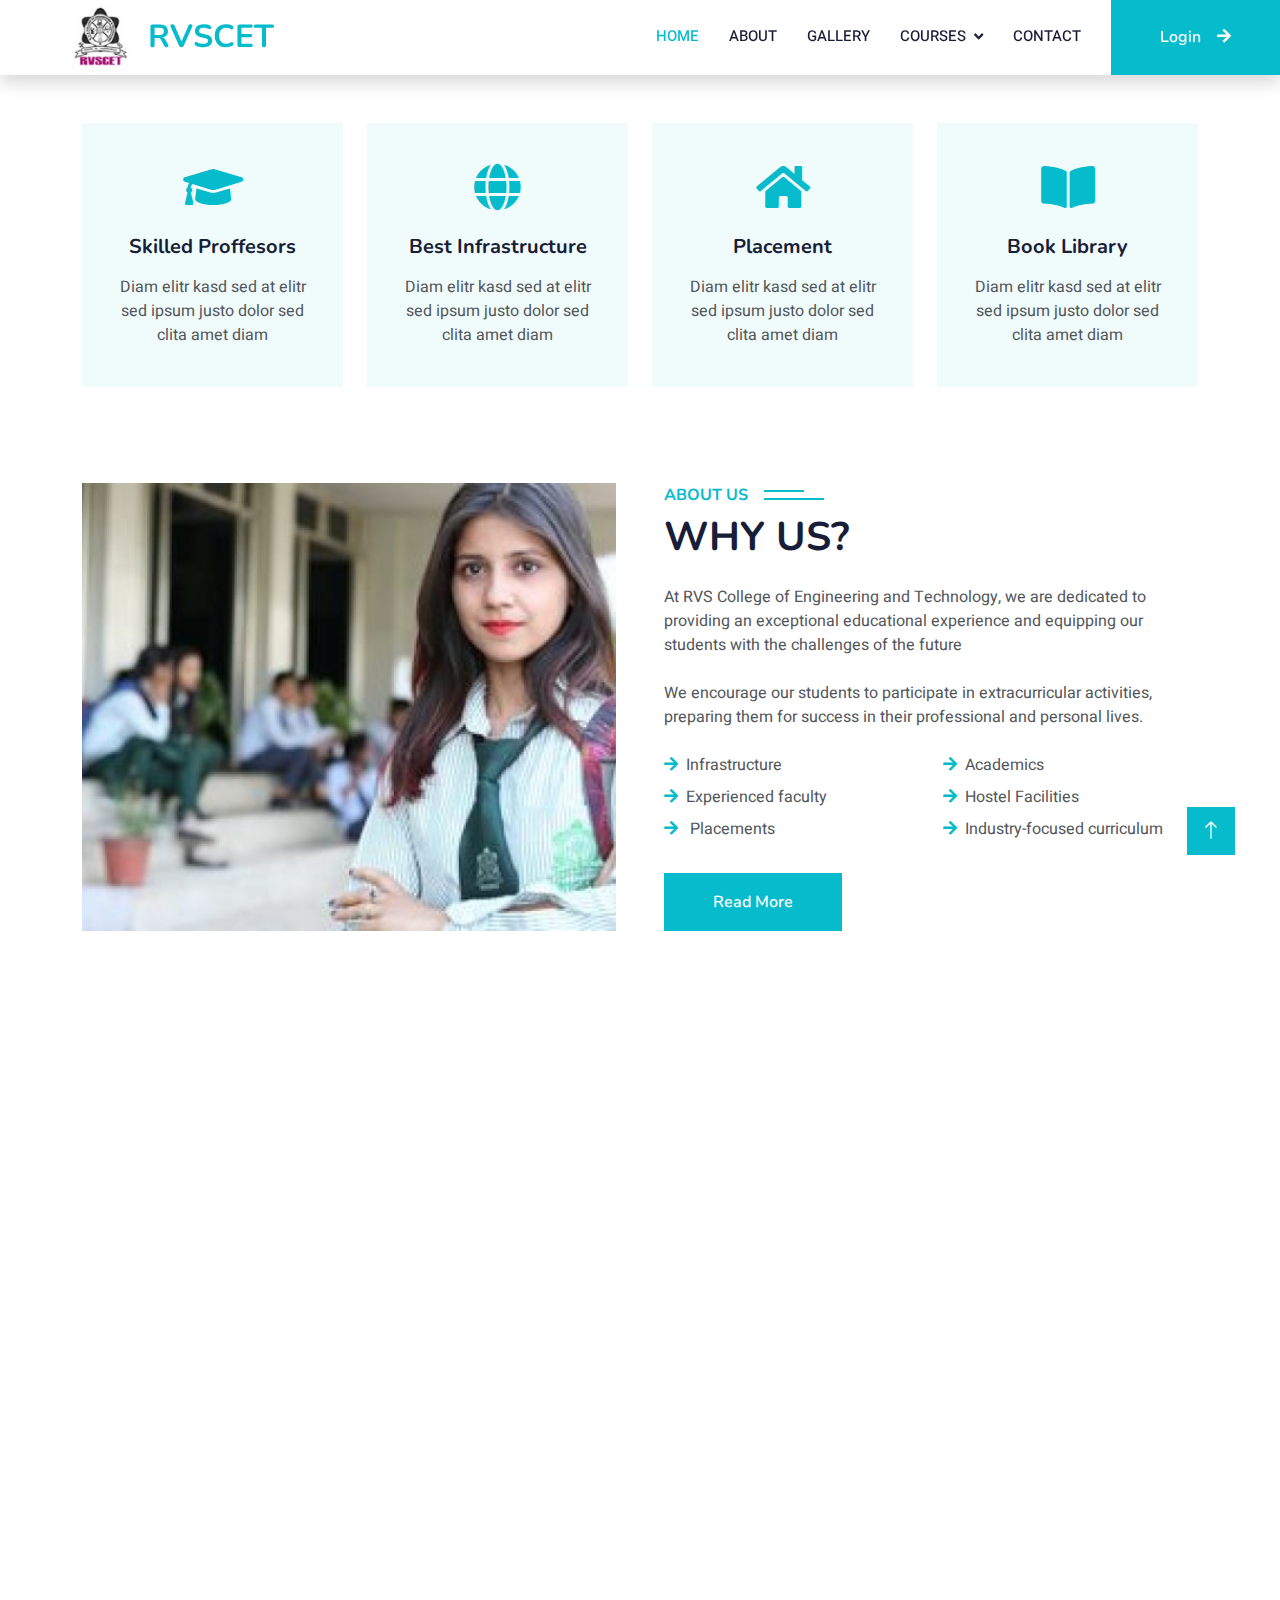
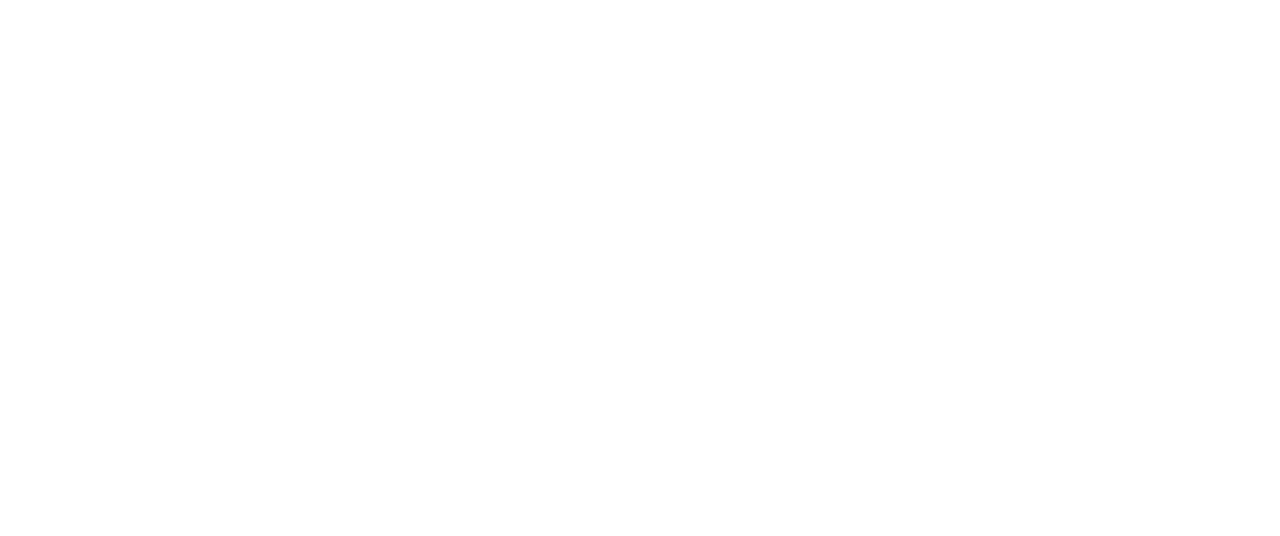
<file: rvs/about.html>
<!DOCTYPE html>
<html lang="en">

<head>
    <meta charset="utf-8">
    <title>About US</title>
    <meta content="width=device-width, initial-scale=1.0" name="viewport">
    <meta content="" name="keywords">
    <meta content="" name="description">

    <!-- Favicon -->
    <link href="img/favicon.ico" rel="icon">

    <!-- Google Web Fonts -->
    <link rel="preconnect" href="https://fonts.googleapis.com">
    <link rel="preconnect" href="https://fonts.gstatic.com" crossorigin>
    <link href="https://fonts.googleapis.com/css2?family=Heebo:wght@400;500;600&family=Nunito:wght@600;700;800&display=swap" rel="stylesheet">

    <!-- Icon Font Stylesheet -->
    <link href="https://cdnjs.cloudflare.com/ajax/libs/font-awesome/5.10.0/css/all.min.css" rel="stylesheet">
    <link href="https://cdn.jsdelivr.net/npm/bootstrap-icons@1.4.1/font/bootstrap-icons.css" rel="stylesheet">

    <!-- Libraries Stylesheet -->
    <link href="lib/animate/animate.min.css" rel="stylesheet">
    <link href="lib/owlcarousel/assets/owl.carousel.min.css" rel="stylesheet">

    <!-- Customized Bootstrap Stylesheet -->
    <link href="css/bootstrap.min.css" rel="stylesheet">

    <!-- Template Stylesheet -->
    <link href="css/style.css" rel="stylesheet">
</head>

<body>
    <!-- Spinner Start -->
    <div id="spinner" class="show bg-white position-fixed translate-middle w-100 vh-100 top-50 start-50 d-flex align-items-center justify-content-center">
        <div class="spinner-border text-primary" style="width: 3rem; height: 3rem;" role="status">
            <span class="sr-only">Loading...</span>
        </div>
    </div>
    <!-- Spinner End -->


    <!-- Navbar Start -->
    <nav class="navbar navbar-expand-lg bg-black navbar-light shadow sticky-top p-0">
        <a href="index.html" class="navbar-brand d-flex align-items-center px-4 px-lg-5">
            <img class="img-fluid" src="img/logo_rvs.jpg" alt="logo" width="100px" height="100px">
            <h2 class="m-0 text-primary">RVSCET</h2>
        
        <button type="button" class="navbar-toggler me-4" data-bs-toggle="collapse" data-bs-target="#navbarCollapse">
            <span class="navbar-toggler-icon"></span>
        </button>
        <div class="collapse navbar-collapse" id="navbarCollapse">
            <div class="navbar-nav ms-auto p-4 p-lg-0">
                <a href="index.html" class="nav-item nav-link active">Home</a>
                <a href="about.html" class="nav-item nav-link">About</a>
                <a href="gallery.html" class="nav-item nav-link">Gallery</a>
                <div class="nav-item dropdown">
                    <a href="#" class="nav-link dropdown-toggle" data-bs-toggle="dropdown">Courses</a>
                    <div class="dropdown-menu fade-down m-0">
                        <a href="team.html" class="dropdown-item">Computer Science & Technology</a>
                        <a href="team.html" class="dropdown-item">Civil Engineering</a>
                        <a href="team.html" class="dropdown-item">Electronics & Communication Engineering</a>
                        <a href="team.html" class="dropdown-item">Electrical & Electronics Engineering</a>
                        <a href="team.html" class="dropdown-item">Bachelors in Computer Application</a>
                        <a href="team.html" class="dropdown-item">Bachelor of Business Administration </a>
                        <a href="team.html" class="dropdown-item">Master of Computer Application </a>
                        <a href="team.html" class="dropdown-item">Department of Science & Humanities</a>
                        
                        
                    </div>
                </div>
                <a href="contact.html" class="nav-item nav-link">Contact</a>
            </div>
            <a href="" class="btn btn-primary py-4 px-lg-5 d-none d-lg-block">Login<i class="fa fa-arrow-right ms-3"></i></a>
        </div>
    </nav>
    <!-- Navbar End -->




    <!-- Service Start -->
    <div class="container-xxl py-5">
        <div class="container">
            <div class="row g-4">
                <div class="col-lg-3 col-sm-6 wow fadeInUp" data-wow-delay="0.1s">
                    <div class="service-item text-center pt-3">
                        <div class="p-4">
                            <i class="fa fa-3x fa-graduation-cap text-primary mb-4"></i>
                            <h5 class="mb-3">Skilled Proffesors</h5>
                            <p>Diam elitr kasd sed at elitr sed ipsum justo dolor sed clita amet diam</p>
                        </div>
                    </div>
                </div>
                <div class="col-lg-3 col-sm-6 wow fadeInUp" data-wow-delay="0.3s">
                    <div class="service-item text-center pt-3">
                        <div class="p-4">
                            <i class="fa fa-3x fa-globe text-primary mb-4"></i>
                            <h5 class="mb-3">Best Infrastructure</h5>
                            <p>Diam elitr kasd sed at elitr sed ipsum justo dolor sed clita amet diam</p>
                        </div>
                    </div>
                </div>
                <div class="col-lg-3 col-sm-6 wow fadeInUp" data-wow-delay="0.5s">
                    <div class="service-item text-center pt-3">
                        <div class="p-4">
                            <i class="fa fa-3x fa-home text-primary mb-4"></i>
                            <h5 class="mb-3">Placement</h5>
                            <p>Diam elitr kasd sed at elitr sed ipsum justo dolor sed clita amet diam</p>
                        </div>
                    </div>
                </div>
                <div class="col-lg-3 col-sm-6 wow fadeInUp" data-wow-delay="0.7s">
                    <div class="service-item text-center pt-3">
                        <div class="p-4">
                            <i class="fa fa-3x fa-book-open text-primary mb-4"></i>
                            <h5 class="mb-3">Book Library</h5>
                            <p>Diam elitr kasd sed at elitr sed ipsum justo dolor sed clita amet diam</p>
                        </div>
                    </div>
                </div>
            </div>
        </div>
    </div>
    <!-- Service End -->


    <!-- About Start -->
    <div class="container-xxl py-5">
        <div class="container">
            <div class="row g-5">
                <div class="col-lg-6 wow fadeInUp" data-wow-delay="0.1s" style="min-height: 400px;">
                    <div class="position-relative h-100">
                        <img class="img-fluid position-absolute w-100 h-100" src="img/rvs8.jpg" alt="" style="object-fit: cover;">
                    </div>
                </div>
                <div class="col-lg-6 wow fadeInUp" data-wow-delay="0.3s">
                    <h6 class="section-title bg-white text-start text-primary pe-3">About Us</h6>
                    <h1 class="mb-4">WHY US?</h1>
                    <p class="mb-4">At RVS College of Engineering and Technology, we are dedicated to providing an exceptional educational experience and equipping our students with the challenges of the future</p>
                    <p class="mb-4">We encourage our students to participate in extracurricular activities, preparing them for success in their professional and personal lives.</p>
                    <div class="row gy-2 gx-4 mb-4">
                        <div class="col-sm-6">
                            <p class="mb-0"><i class="fa fa-arrow-right text-primary me-2"></i>Infrastructure</p>
                        </div>
                        <div class="col-sm-6">
                            <p class="mb-0"><i class="fa fa-arrow-right text-primary me-2"></i>Academics</p>
                        </div>
                        <div class="col-sm-6">
                            <p class="mb-0"><i class="fa fa-arrow-right text-primary me-2"></i>Experienced faculty</p>
                        </div>
                        <div class="col-sm-6">
                            <p class="mb-0"><i class="fa fa-arrow-right text-primary me-2"></i>Hostel Facilities</p>
                        </div>
                        <div class="col-sm-6">
                            <p class="mb-0"><i class="fa fa-arrow-right text-primary me-2"></i> Placements</p>
                        </div>
                        <div class="col-sm-6">
                            <p class="mb-0"><i class="fa fa-arrow-right text-primary me-2"></i>Industry-focused curriculum</p>
                        </div>
                    </div>
                    <a class="btn btn-primary py-3 px-5 mt-2" href="">Read More</a>
                </div>
            </div>
        </div>
    </div>
    <!-- About End -->


    <!-- Team Start -->
    <div class="container-xxl py-5">
        <div class="container">
            <div class="text-center wow fadeInUp" data-wow-delay="0.1s">
                <h6 class="section-title bg-white text-center text-primary px-3">Instructors</h6>
                <h1 class="mb-5">Expert Instructors</h1>
            </div>
            <div class="row g-4">
                <div class="col-lg-3 col-md-6 wow fadeInUp" data-wow-delay="0.1s">
                    <div class="team-item bg-light">
                        <div class="overflow-hidden">
                            <img class="img-fluid" src="img/team-1.jpg" alt="">
                        </div>
                        <div class="position-relative d-flex justify-content-center" style="margin-top: -23px;">
                            <div class="bg-light d-flex justify-content-center pt-2 px-1">
                                <a class="btn btn-sm-square btn-primary mx-1" href=""><i class="fab fa-facebook-f"></i></a>
                                <a class="btn btn-sm-square btn-primary mx-1" href=""><i class="fab fa-twitter"></i></a>
                                <a class="btn btn-sm-square btn-primary mx-1" href=""><i class="fab fa-instagram"></i></a>
                            </div>
                        </div>
                        <div class="text-center p-4">
                            <h5 class="mb-0">Instructor Name</h5>
                            <small>Designation</small>
                        </div>
                    </div>
                </div>
                <div class="col-lg-3 col-md-6 wow fadeInUp" data-wow-delay="0.3s">
                    <div class="team-item bg-light">
                        <div class="overflow-hidden">
                            <img class="img-fluid" src="img/team-2.jpg" alt="">
                        </div>
                        <div class="position-relative d-flex justify-content-center" style="margin-top: -23px;">
                            <div class="bg-light d-flex justify-content-center pt-2 px-1">
                                <a class="btn btn-sm-square btn-primary mx-1" href=""><i class="fab fa-facebook-f"></i></a>
                                <a class="btn btn-sm-square btn-primary mx-1" href=""><i class="fab fa-twitter"></i></a>
                                <a class="btn btn-sm-square btn-primary mx-1" href=""><i class="fab fa-instagram"></i></a>
                            </div>
                        </div>
                        <div class="text-center p-4">
                            <h5 class="mb-0">Instructor Name</h5>
                            <small>Designation</small>
                        </div>
                    </div>
                </div>
                <div class="col-lg-3 col-md-6 wow fadeInUp" data-wow-delay="0.5s">
                    <div class="team-item bg-light">
                        <div class="overflow-hidden">
                            <img class="img-fluid" src="img/team-3.jpg" alt="">
                        </div>
                        <div class="position-relative d-flex justify-content-center" style="margin-top: -23px;">
                            <div class="bg-light d-flex justify-content-center pt-2 px-1">
                                <a class="btn btn-sm-square btn-primary mx-1" href=""><i class="fab fa-facebook-f"></i></a>
                                <a class="btn btn-sm-square btn-primary mx-1" href=""><i class="fab fa-twitter"></i></a>
                                <a class="btn btn-sm-square btn-primary mx-1" href=""><i class="fab fa-instagram"></i></a>
                            </div>
                        </div>
                        <div class="text-center p-4">
                            <h5 class="mb-0">Instructor Name</h5>
                            <small>Designation</small>
                        </div>
                    </div>
                </div>
                <div class="col-lg-3 col-md-6 wow fadeInUp" data-wow-delay="0.7s">
                    <div class="team-item bg-light">
                        <div class="overflow-hidden">
                            <img class="img-fluid" src="img/team-4.jpg" alt="">
                        </div>
                        <div class="position-relative d-flex justify-content-center" style="margin-top: -23px;">
                            <div class="bg-light d-flex justify-content-center pt-2 px-1">
                                <a class="btn btn-sm-square btn-primary mx-1" href=""><i class="fab fa-facebook-f"></i></a>
                                <a class="btn btn-sm-square btn-primary mx-1" href=""><i class="fab fa-twitter"></i></a>
                                <a class="btn btn-sm-square btn-primary mx-1" href=""><i class="fab fa-instagram"></i></a>
                            </div>
                        </div>
                        <div class="text-center p-4">
                            <h5 class="mb-0">Instructor Name</h5>
                            <small>Designation</small>
                        </div>
                    </div>
                </div>
            </div>
        </div>
    </div>
    <!-- Team End -->
        

    <!-- Footer Start -->
    <div class="container-fluid bg-dark text-light footer pt-5 mt-5 wow fadeIn" data-wow-delay="0.1s">
        <div class="container py-5">
            <div class="row g-5">
                <div class="col-lg-3 col-md-6">
                    <h4 class="text-white mb-3">Quick Link</h4>
                    <a class="btn btn-link" href="about.html">About Us</a>
                    <a class="btn btn-link" href="contact.html">Contact Us</a>
                </div>
                <div class="col-lg-3 col-md-6">
                    <h4 class="text-white mb-3">Contact</h4>
                    <p class="mb-2"><i class="fa fa-map-marker-alt me-3"></i>Edalbera, P.O. :Bhilai Pahari, NH-33</p>
                    <p class="mb-2"><i class="fa fa-phone-alt me-3"></i>9334649779</p>
                    <p class="mb-2"><i class="fa fa-envelope me-3"></i>rvscet@gmail.com</p>
                    <div class="d-flex pt-2">
                        <a class="btn btn-outline-light btn-social" href="@xpectra.rvscet"><i
                                class="fab fa-instagram"></i></a>
                        <a class="btn btn-outline-light btn-social" href="https://twitter.com/rvsdigitalcet?lang=en"><i
                                class="fab fa-twitter"></i></a>
                        <a class="btn btn-outline-light btn-social"
                            href="https://www.facebook.com/rvscet.engineering/"><i class="fab fa-facebook-f"></i></a>
                        <a class="btn btn-outline-light btn-social" href="https://www.youtube.com/@rvscetjsr"><i
                                class="fab fa-youtube"></i></a>
                        <a class="btn btn-outline-light btn-social"
                            href="https://www.linkedin.com/school/rvscet/?originalSubdomain=in"><i
                                class="fab fa-linkedin-in"></i></a>
                    </div>
                </div>
                <div class="col-lg-3 col-md-6">
                    <h4 class="text-white mb-3">Gallery</h4>
                    <div class="row g-2 pt-2">
                        <div class="col-4">
                            <img class="img-fluid bg-light p-1" src="img/rvs2.png" alt="">
                        </div>
                        <div class="col-4">
                            <img class="img-fluid bg-light p-1" src="img/rvs3.webp" alt="">
                        </div>
                        <div class="col-4">
                            <img class="img-fluid bg-light p-1" src="img/rvs7.jpg" alt="">
                        </div>
                        <div class="col-4">
                            <img class="img-fluid bg-light p-1" src="img/rvs5.jpg" alt="">
                        </div>
                        <div class="col-4">
                            <img class="img-fluid bg-light p-1" src="img/rvs9.jpg" alt="">
                        </div>
                        <div class="col-4">
                            <img class="img-fluid bg-light p-1" src="img/rvs123.webp" alt="">
                        </div>
                    </div>
                </div>
                <div class="col-lg-3 col-md-6">
                    <h4 class="text-white mb-3">Location</h4>
                    <iframe
                        src="https://www.google.com/maps/embed?pb=!1m18!1m12!1m3!1d4102.184634979575!2d86.27123512506589!3d22.805210847570823!2m3!1f0!2f0!3f0!3m2!1i1024!2i768!4f13.1!3m3!1m2!1s0x39f5e30ff76d3319%3A0x4986ace5ea086802!2sRVS%20College%20Of%20Engineering%20And%20Technology%2C%20Jamshedpur!5e0!3m2!1sen!2sin!4v1685725289493!5m2!1sen!2sin"
                        style="display: block;width:100%;" height="250" style="border:0;" allowfullscreen=""
                        loading="lazy" referrerpolicy="no-referrer-when-downgrade"></iframe>
                </div>
            </div>
        </div>
        <div class="container">
            <div class="copyright">
                <div class="row">
                    <div class="col-md-6 text-center text-md-start mb-3 mb-md-0">
                        &copy; <a class="border-bottom" href="#">University_Site</a>, All Right Reserved.

                        <!--/*** This template is free as long as you keep the footer author’s credit link/attribution link/backlink. If you'd like to use the template without the footer author’s credit link/attribution link/backlink, you can purchase the Credit Removal License from "https://htmlcodex.com/credit-removal". Thank you for your support. ***/-->

                    </div>

                </div>
            </div>
        </div>
    </div>
    <!-- Footer End -->


    <!-- Back to Top -->
    <a href="#" class="btn btn-lg btn-primary btn-lg-square back-to-top"><i class="bi bi-arrow-up"></i></a>


    <!-- JavaScript Libraries -->
    <script src="https://code.jquery.com/jquery-3.4.1.min.js"></script>
    <script src="https://cdn.jsdelivr.net/npm/bootstrap@5.0.0/dist/js/bootstrap.bundle.min.js"></script>
    <script src="lib/wow/wow.min.js"></script>
    <script src="lib/easing/easing.min.js"></script>
    <script src="lib/waypoints/waypoints.min.js"></script>
    <script src="lib/owlcarousel/owl.carousel.min.js"></script>

    <!-- Template Javascript -->
    <script src="js/main.js"></script>
</body>

</html>
</file>
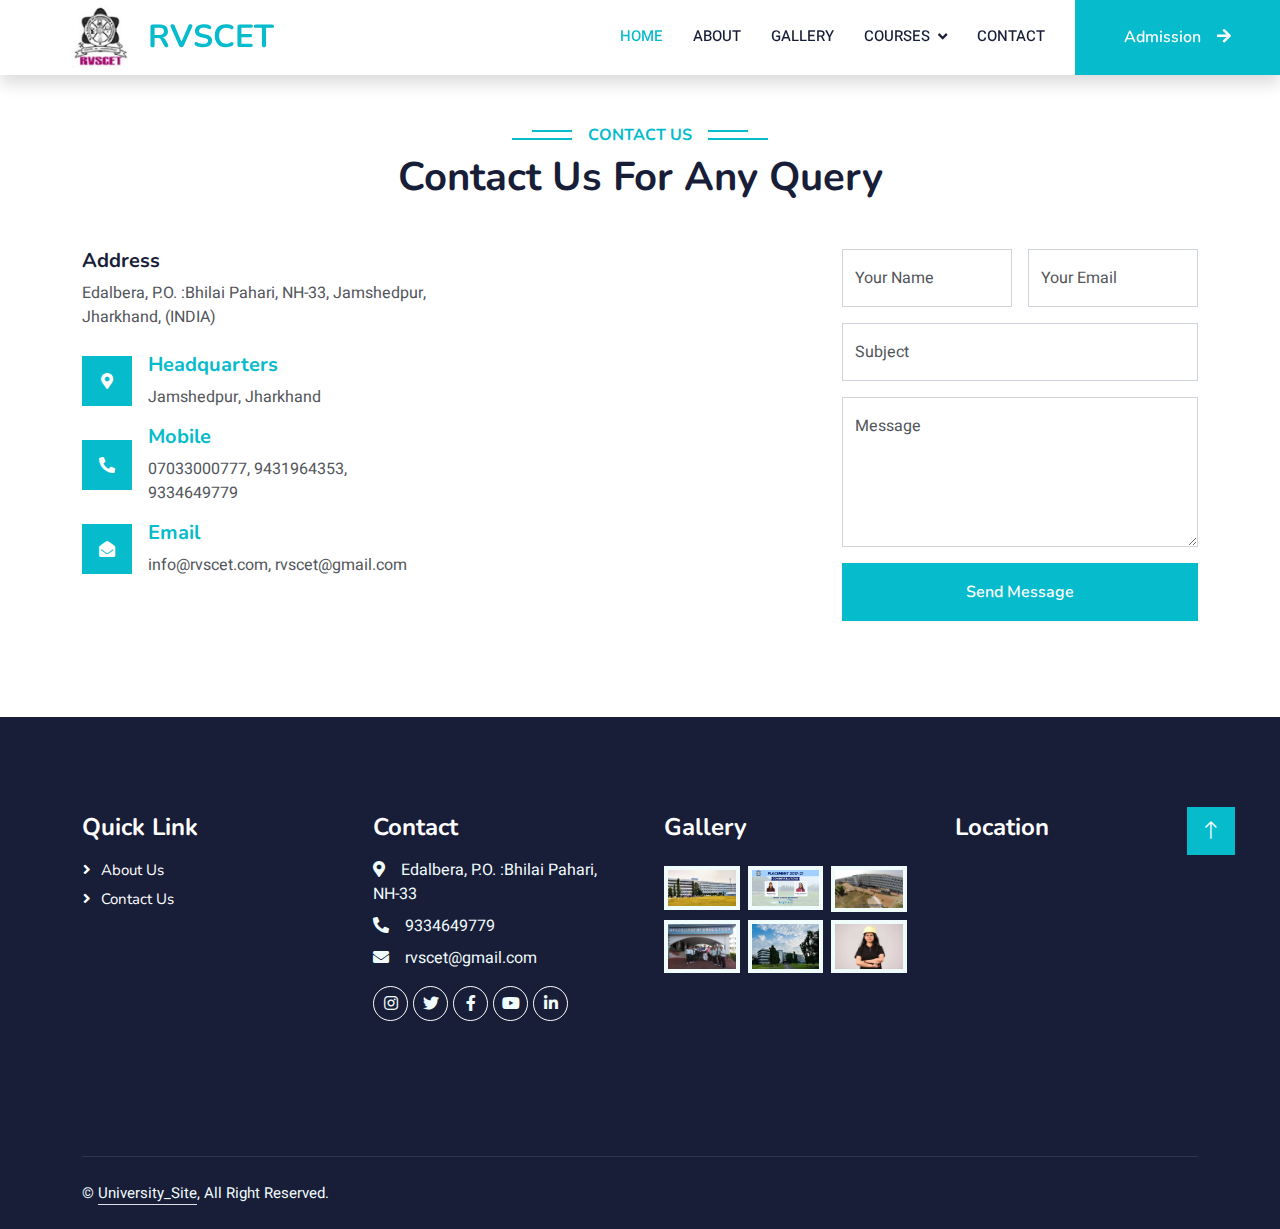
<file: rvs/contact.html>
<!DOCTYPE html>
<html lang="en">

<head>
    <meta charset="utf-8">
    <title>Contact Us</title>
    <meta content="width=device-width, initial-scale=1.0" name="viewport">
    <meta content="" name="keywords">
    <meta content="" name="description">

    <!-- Favicon -->
    <link href="img/favicon.ico" rel="icon">

    <!-- Google Web Fonts -->
    <link rel="preconnect" href="https://fonts.googleapis.com">
    <link rel="preconnect" href="https://fonts.gstatic.com" crossorigin>
    <link
        href="https://fonts.googleapis.com/css2?family=Heebo:wght@400;500;600&family=Nunito:wght@600;700;800&display=swap"
        rel="stylesheet">

    <!-- Icon Font Stylesheet -->
    <link href="https://cdnjs.cloudflare.com/ajax/libs/font-awesome/5.10.0/css/all.min.css" rel="stylesheet">
    <link href="https://cdn.jsdelivr.net/npm/bootstrap-icons@1.4.1/font/bootstrap-icons.css" rel="stylesheet">

    <!-- Libraries Stylesheet -->
    <link href="lib/animate/animate.min.css" rel="stylesheet">
    <link href="lib/owlcarousel/assets/owl.carousel.min.css" rel="stylesheet">

    <!-- Customized Bootstrap Stylesheet -->
    <link href="css/bootstrap.min.css" rel="stylesheet">

    <!-- Template Stylesheet -->
    <link href="css/style.css" rel="stylesheet">
</head>

<body>
    <!-- Spinner Start -->
    <div id="spinner"
        class="show bg-white position-fixed translate-middle w-100 vh-100 top-50 start-50 d-flex align-items-center justify-content-center">
        <div class="spinner-border text-primary" style="width: 3rem; height: 3rem;" role="status">
            <span class="sr-only">Loading...</span>
        </div>
    </div>
    <!-- Spinner End -->


    <!-- Navbar Start -->
    <nav class="navbar navbar-expand-lg bg-black navbar-light shadow sticky-top p-0">
        <a href="index.html" class="navbar-brand d-flex align-items-center px-4 px-lg-5">
            <img class="img-fluid" src="img/logo_rvs.jpg" alt="logo" width="100px" height="100px">
            <h2 class="m-0 text-primary">RVSCET</h2>

            <button type="button" class="navbar-toggler me-4" data-bs-toggle="collapse"
                data-bs-target="#navbarCollapse">
                <span class="navbar-toggler-icon"></span>
            </button>
            <div class="collapse navbar-collapse" id="navbarCollapse">
                <div class="navbar-nav ms-auto p-4 p-lg-0">
                    <a href="index.html" class="nav-item nav-link active">Home</a>
                    <a href="about.html" class="nav-item nav-link">About</a>
                    <a href="gallery.html" class="nav-item nav-link">Gallery</a>
                    <div class="nav-item dropdown">
                        <a href="#" class="nav-link dropdown-toggle" data-bs-toggle="dropdown">Courses</a>
                        <div class="dropdown-menu fade-down m-0">
                            <a href="team.html" class="dropdown-item">Computer Science & Technology</a>
                            <a href="team.html" class="dropdown-item">Civil Engineering</a>
                            <a href="team.html" class="dropdown-item">Electronics & Communication Engineering</a>
                            <a href="team.html" class="dropdown-item">Electrical & Electronics Engineering</a>
                            <a href="team.html" class="dropdown-item">Bachelors in Computer Application</a>
                            <a href="team.html" class="dropdown-item">Bachelor of Business Administration </a>
                            <a href="team.html" class="dropdown-item">Master of Computer Application </a>
                            <a href="team.html" class="dropdown-item">Department of Science & Humanities</a>


                        </div>
                    </div>
                    <a href="contact.html" class="nav-item nav-link">Contact</a>
                </div>
                <a href="" class="btn btn-primary py-4 px-lg-5 d-none d-lg-block">Admission<i
                        class="fa fa-arrow-right ms-3"></i></a>
            </div>
    </nav>
    <!-- Navbar End -->


    <!-- Contact Start -->
    <div class="container-xxl py-5">
        <div class="container">
            <div class="text-center wow fadeInUp" data-wow-delay="0.1s">
                <h6 class="section-title bg-white text-center text-primary px-3">Contact Us</h6>
                <h1 class="mb-5">Contact Us For Any Query</h1>
            </div>
            <div class="row g-4">
                <div class="col-lg-4 col-md-6 wow fadeInUp" data-wow-delay="0.1s">
                    <h5>Address</h5>
                    <p class="mb-4">Edalbera, P.O. :Bhilai Pahari, NH-33,
                        Jamshedpur, Jharkhand, (INDIA)</p>
                    <div class="d-flex align-items-center mb-3">
                        <div class="d-flex align-items-center justify-content-center flex-shrink-0 bg-primary"
                            style="width: 50px; height: 50px;">
                            <i class="fa fa-map-marker-alt text-white"></i>
                        </div>
                        <div class="ms-3">
                            <h5 class="text-primary">Headquarters</h5>
                            <p class="mb-0">Jamshedpur, Jharkhand</p>
                        </div>
                    </div>
                    <div class="d-flex align-items-center mb-3">
                        <div class="d-flex align-items-center justify-content-center flex-shrink-0 bg-primary"
                            style="width: 50px; height: 50px;">
                            <i class="fa fa-phone-alt text-white"></i>
                        </div>
                        <div class="ms-3">
                            <h5 class="text-primary">Mobile</h5>
                            <p class="mb-0">
                                07033000777, 9431964353,
                                9334649779</p>
                        </div>
                    </div>
                    <div class="d-flex align-items-center">
                        <div class="d-flex align-items-center justify-content-center flex-shrink-0 bg-primary"
                            style="width: 50px; height: 50px;">
                            <i class="fa fa-envelope-open text-white"></i>
                        </div>
                        <div class="ms-3">
                            <h5 class="text-primary">Email</h5>
                            <p class="mb-0">
                                info@rvscet.com, rvscet@gmail.com</p>
                        </div>
                    </div>
                </div>
                <div class="col-lg-4 col-md-6 wow fadeInUp" data-wow-delay="1.0s">
                    <iframe class="position-relative rounded w-100 h-100"
                        src="https://www.google.com/maps/embed?pb=!1m18!1m12!1m3!1d2461.452264080788!2d86.27187496543006!3d22.806824631208613!2m3!1f0!2f0!3f0!3m2!1i1024!2i768!4f13.1!3m3!1m2!1s0x39f5e30ff76d3319%3A0x4986ace5ea086802!2sRVS%20College%20Of%20Engineering%20And%20Technology%2C%20Jamshedpur!5e0!3m2!1sen!2sin!4v1685709876165!5m2!1sen!2sin"
                        style="display: block;width:100%;" height="250" style="border:0;" allowfullscreen=""
                        loading="lazy" referrerpolicy="no-referrer-when-downgrade""
                        frameborder=" 0" style="min-height: 300px; border:0;" allowfullscreen="" aria-hidden="false"
                        tabindex="0"></iframe>
                </div>
                <div class="col-lg-4 col-md-12 wow fadeInUp" data-wow-delay="0.5s">
                    <form>
                        <div class="row g-3">
                            <div class="col-md-6">
                                <div class="form-floating">
                                    <input type="text" class="form-control" id="name" placeholder="Your Name">
                                    <label for="name">Your Name</label>
                                </div>
                            </div>
                            <div class="col-md-6">
                                <div class="form-floating">
                                    <input type="email" class="form-control" id="email" placeholder="Your Email">
                                    <label for="email">Your Email</label>
                                </div>
                            </div>
                            <div class="col-12">
                                <div class="form-floating">
                                    <input type="text" class="form-control" id="subject" placeholder="Subject">
                                    <label for="subject">Subject</label>
                                </div>
                            </div>
                            <div class="col-12">
                                <div class="form-floating">
                                    <textarea class="form-control" placeholder="Leave a message here" id="message"
                                        style="height: 150px"></textarea>
                                    <label for="message">Message</label>
                                </div>
                            </div>
                            <div class="col-12">
                                <button class="btn btn-primary w-100 py-3" type="submit">Send Message</button>
                            </div>
                        </div>
                    </form>
                </div>
            </div>
        </div>
    </div>



    <!-- Contact End -->


    <!-- Footer Start -->
    <div class="container-fluid bg-dark text-light footer pt-5 mt-5 wow fadeIn" data-wow-delay="0.1s">
        <div class="container py-5">
            <div class="row g-5">
                <div class="col-lg-3 col-md-6">
                    <h4 class="text-white mb-3">Quick Link</h4>
                    <a class="btn btn-link" href="about.html">About Us</a>
                    <a class="btn btn-link" href="contact.html">Contact Us</a>
                </div>
                <div class="col-lg-3 col-md-6">
                    <h4 class="text-white mb-3">Contact</h4>
                    <p class="mb-2"><i class="fa fa-map-marker-alt me-3"></i>Edalbera, P.O. :Bhilai Pahari, NH-33</p>
                    <p class="mb-2"><i class="fa fa-phone-alt me-3"></i>9334649779</p>
                    <p class="mb-2"><i class="fa fa-envelope me-3"></i>rvscet@gmail.com</p>
                    <div class="d-flex pt-2">
                        <a class="btn btn-outline-light btn-social" href="@xpectra.rvscet"><i
                                class="fab fa-instagram"></i></a>
                        <a class="btn btn-outline-light btn-social" href="https://twitter.com/rvsdigitalcet?lang=en"><i
                                class="fab fa-twitter"></i></a>
                        <a class="btn btn-outline-light btn-social"
                            href="https://www.facebook.com/rvscet.engineering/"><i class="fab fa-facebook-f"></i></a>
                        <a class="btn btn-outline-light btn-social" href="https://www.youtube.com/@rvscetjsr"><i
                                class="fab fa-youtube"></i></a>
                        <a class="btn btn-outline-light btn-social"
                            href="https://www.linkedin.com/school/rvscet/?originalSubdomain=in"><i
                                class="fab fa-linkedin-in"></i></a>
                    </div>
                </div>
                <div class="col-lg-3 col-md-6">
                    <h4 class="text-white mb-3">Gallery</h4>
                    <div class="row g-2 pt-2">
                        <div class="col-4">
                            <img class="img-fluid bg-light p-1" src="img/rvs2.png" alt="">
                        </div>
                        <div class="col-4">
                            <img class="img-fluid bg-light p-1" src="img/rvs3.webp" alt="">
                        </div>
                        <div class="col-4">
                            <img class="img-fluid bg-light p-1" src="img/rvs7.jpg" alt="">
                        </div>
                        <div class="col-4">
                            <img class="img-fluid bg-light p-1" src="img/rvs5.jpg" alt="">
                        </div>
                        <div class="col-4">
                            <img class="img-fluid bg-light p-1" src="img/rvs9.jpg" alt="">
                        </div>
                        <div class="col-4">
                            <img class="img-fluid bg-light p-1" src="img/rvs123.webp" alt="">
                        </div>
                    </div>
                </div>
                <div class="col-lg-3 col-md-6">
                    <h4 class="text-white mb-3">Location</h4>
                    <iframe
                        src="https://www.google.com/maps/embed?pb=!1m18!1m12!1m3!1d4102.184634979575!2d86.27123512506589!3d22.805210847570823!2m3!1f0!2f0!3f0!3m2!1i1024!2i768!4f13.1!3m3!1m2!1s0x39f5e30ff76d3319%3A0x4986ace5ea086802!2sRVS%20College%20Of%20Engineering%20And%20Technology%2C%20Jamshedpur!5e0!3m2!1sen!2sin!4v1685725289493!5m2!1sen!2sin"
                        style="display: block;width:100%;" height="250" style="border:0;" allowfullscreen=""
                        loading="lazy" referrerpolicy="no-referrer-when-downgrade"></iframe>
                </div>
            </div>
        </div>
        <div class="container">
            <div class="copyright">
                <div class="row">
                    <div class="col-md-6 text-center text-md-start mb-3 mb-md-0">
                        &copy; <a class="border-bottom" href="#">University_Site</a>, All Right Reserved.

                        <!--/*** This template is free as long as you keep the footer author’s credit link/attribution link/backlink. If you'd like to use the template without the footer author’s credit link/attribution link/backlink, you can purchase the Credit Removal License from "https://htmlcodex.com/credit-removal". Thank you for your support. ***/-->

                    </div>

                </div>
            </div>
        </div>
    </div>
    <!-- Footer End -->


    <!-- Back to Top -->
    <a href="#" class="btn btn-lg btn-primary btn-lg-square back-to-top"><i class="bi bi-arrow-up"></i></a>


    <!-- JavaScript Libraries -->
    <script src="https://code.jquery.com/jquery-3.4.1.min.js"></script>
    <script src="https://cdn.jsdelivr.net/npm/bootstrap@5.0.0/dist/js/bootstrap.bundle.min.js"></script>
    <script src="lib/wow/wow.min.js"></script>
    <script src="lib/easing/easing.min.js"></script>
    <script src="lib/waypoints/waypoints.min.js"></script>
    <script src="lib/owlcarousel/owl.carousel.min.js"></script>

    <!-- Template Javascript -->
    <script src="js/main.js"></script>
</body>

</html>
</file>
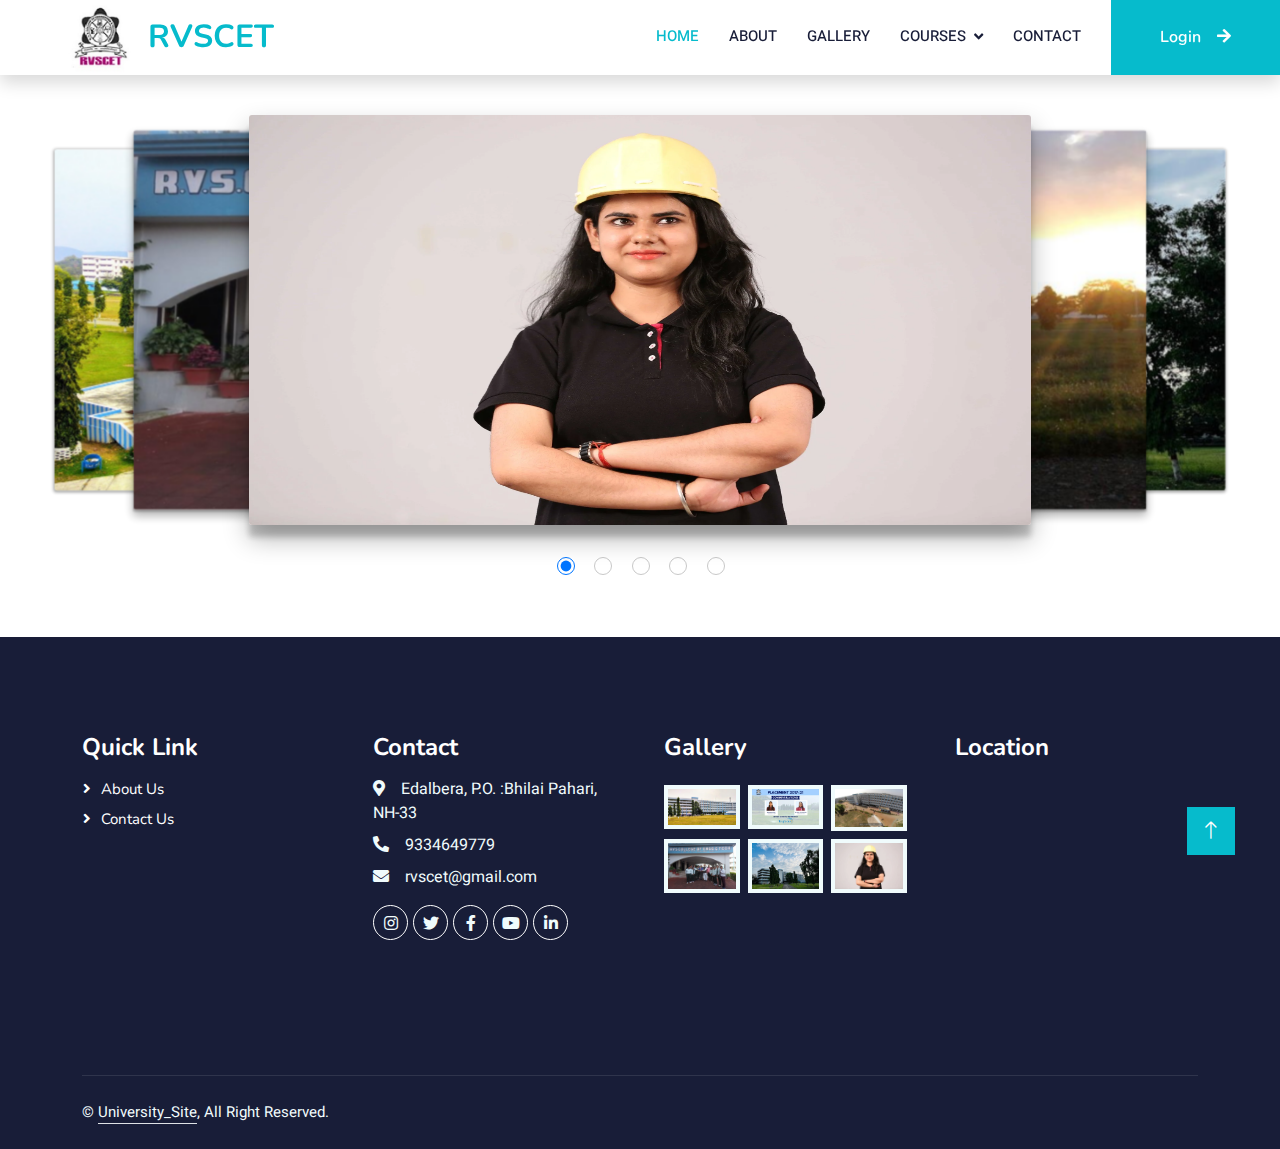
<file: rvs/gallery.html>
<!DOCTYPE html>
<html lang="en">

<head>
    <meta charset="utf-8">
    <title>University_Site</title>
    <meta content="width=device-width, initial-scale=1.0" name="viewport">
    <meta content="" name="keywords">
    <meta content="" name="description">
   

    <!-- Favicon -->
    <link href="img/favicon.ico" rel="icon">

    <!-- Google Web Fonts -->
    <link rel="preconnect" href="https://fonts.googleapis.com">
    <link rel="preconnect" href="https://fonts.gstatic.com" crossorigin>
    <link href="https://fonts.googleapis.com/css2?family=Heebo:wght@400;500;600&family=Nunito:wght@600;700;800&display=swap" rel="stylesheet">

    <!-- Icon Font Stylesheet -->
    <link href="https://cdnjs.cloudflare.com/ajax/libs/font-awesome/5.10.0/css/all.min.css" rel="stylesheet">
    <link href="https://cdn.jsdelivr.net/npm/bootstrap-icons@1.4.1/font/bootstrap-icons.css" rel="stylesheet">

    <!-- Libraries Stylesheet -->
    <link href="lib/animate/animate.min.css" rel="stylesheet">
    <link href="lib/owlcarousel/assets/owl.carousel.min.css" rel="stylesheet">

    <!-- Customized Bootstrap Stylesheet -->
    <link href="css/bootstrap.min.css" rel="stylesheet">

    <!-- Template Stylesheet -->
    <link href="css/style.css" rel="stylesheet">
</head>
<body>
    <!-- Spinner Start -->
    <div id="spinner" class="show bg-white position-fixed translate-middle w-100 vh-100 top-50 start-50 d-flex align-items-center justify-content-center">
        <div class="spinner-border text-primary" style="width: 3rem; height: 3rem;" role="status">
            <span class="sr-only">Loading...</span>
        </div>
    </div>
    <!-- Spinner End -->
 <!-- Navbar Start -->
    <nav class="navbar navbar-expand-lg bg-black navbar-light shadow sticky-top p-0">
    <a href="index.html" class="navbar-brand d-flex align-items-center px-4 px-lg-5">
        <img class="img-fluid" src="img/logo_rvs.jpg" alt="logo" width="100px" height="100px">
        <h2 class="m-0 text-primary">RVSCET</h2>
    
    <button type="button" class="navbar-toggler me-4" data-bs-toggle="collapse" data-bs-target="#navbarCollapse">
        <span class="navbar-toggler-icon"></span>
    </button>
    <div class="collapse navbar-collapse" id="navbarCollapse">
        <div class="navbar-nav ms-auto p-4 p-lg-0">
            <a href="index.html" class="nav-item nav-link active">Home</a>
            <a href="about.html" class="nav-item nav-link">About</a>
            <a href="gallery.html" class="nav-item nav-link">Gallery</a>
            <div class="nav-item dropdown">
                <a href="#" class="nav-link dropdown-toggle" data-bs-toggle="dropdown">Courses</a>
                <div class="dropdown-menu fade-down m-0">
                    <a href="team.html" class="dropdown-item">Computer Science & Technology</a>
                    <a href="team.html" class="dropdown-item">Civil Engineering</a>
                    <a href="team.html" class="dropdown-item">Electronics & Communication Engineering</a>
                    <a href="team.html" class="dropdown-item">Electrical & Electronics Engineering</a>
                    <a href="team.html" class="dropdown-item">Bachelors in Computer Application</a>
                    <a href="team.html" class="dropdown-item">Bachelor of Business Administration </a>
                    <a href="team.html" class="dropdown-item">Master of Computer Application </a>
                    <a href="team.html" class="dropdown-item">Department of Science & Humanities</a>
                    
                    
                </div>
            </div>
            <a href="contact.html" class="nav-item nav-link">Contact</a>
        </div>
        <a href="" class="btn btn-primary py-4 px-lg-5 d-none d-lg-block">Login<i class="fa fa-arrow-right ms-3"></i></a>
    </div>
    </nav>
<!-- Navbar End -->
    <section class= "slider_sec">

    <div class="container">
        <section id="slider">
            <input type="radio" name="slider" id="s1" checked>
            <input type="radio" name="slider" id="s2">
            <input type="radio" name="slider" id="s3">
            <input type="radio" name="slider" id="s4">
            <input type="radio" name="slider" id="s5">

            <label for="s1" id="slide1"><img src="img/rvs123.webp" alt=""></label>
            <label for="s2" id="slide2"><img src="img/rvscet.jpg" alt=""></label>
            <label for="s3" id="slide3"><img src="img/rvs9.jpg" alt=""></label>
            <label for="s4" id="slide4"><img src="img/rvscet1.jpg" alt=""></label>
            <label for="s5" id="slide5"><img src="img/rvs5.jpg" alt=""></label>
        </section>


    </div>
    </section>







    







<br>
 <!-- Footer Start -->
 <div class="container-fluid bg-dark text-light footer pt-5 mt-5 wow fadeIn" data-wow-delay="0.1s">
    <div class="container py-5">
        <div class="row g-5">
            <div class="col-lg-3 col-md-6">
                <h4 class="text-white mb-3">Quick Link</h4>
                <a class="btn btn-link" href="about.html">About Us</a>
                <a class="btn btn-link" href="contact.html">Contact Us</a>
            </div>
            <div class="col-lg-3 col-md-6">
                <h4 class="text-white mb-3">Contact</h4>
                <p class="mb-2"><i class="fa fa-map-marker-alt me-3"></i>Edalbera, P.O. :Bhilai Pahari, NH-33</p>
                <p class="mb-2"><i class="fa fa-phone-alt me-3"></i>9334649779</p>
                <p class="mb-2"><i class="fa fa-envelope me-3"></i>rvscet@gmail.com</p>
                <div class="d-flex pt-2">
                    <a class="btn btn-outline-light btn-social" href="@xpectra.rvscet"><i
                            class="fab fa-instagram"></i></a>
                    <a class="btn btn-outline-light btn-social" href="https://twitter.com/rvsdigitalcet?lang=en"><i
                            class="fab fa-twitter"></i></a>
                    <a class="btn btn-outline-light btn-social"
                        href="https://www.facebook.com/rvscet.engineering/"><i class="fab fa-facebook-f"></i></a>
                    <a class="btn btn-outline-light btn-social" href="https://www.youtube.com/@rvscetjsr"><i
                            class="fab fa-youtube"></i></a>
                    <a class="btn btn-outline-light btn-social"
                        href="https://www.linkedin.com/school/rvscet/?originalSubdomain=in"><i
                            class="fab fa-linkedin-in"></i></a>
                </div>
            </div>
            <div class="col-lg-3 col-md-6">
                <h4 class="text-white mb-3">Gallery</h4>
                <div class="row g-2 pt-2">
                    <div class="col-4">
                        <img class="img-fluid bg-light p-1" src="img/rvs2.png" alt="">
                    </div>
                    <div class="col-4">
                        <img class="img-fluid bg-light p-1" src="img/rvs3.webp" alt="">
                    </div>
                    <div class="col-4">
                        <img class="img-fluid bg-light p-1" src="img/rvs7.jpg" alt="">
                    </div>
                    <div class="col-4">
                        <img class="img-fluid bg-light p-1" src="img/rvs5.jpg" alt="">
                    </div>
                    <div class="col-4">
                        <img class="img-fluid bg-light p-1" src="img/rvs9.jpg" alt="">
                    </div>
                    <div class="col-4">
                        <img class="img-fluid bg-light p-1" src="img/rvs123.webp" alt="">
                    </div>
                </div>
            </div>
            <div class="col-lg-3 col-md-6">
                <h4 class="text-white mb-3">Location</h4>
                <iframe
                    src="https://www.google.com/maps/embed?pb=!1m18!1m12!1m3!1d4102.184634979575!2d86.27123512506589!3d22.805210847570823!2m3!1f0!2f0!3f0!3m2!1i1024!2i768!4f13.1!3m3!1m2!1s0x39f5e30ff76d3319%3A0x4986ace5ea086802!2sRVS%20College%20Of%20Engineering%20And%20Technology%2C%20Jamshedpur!5e0!3m2!1sen!2sin!4v1685725289493!5m2!1sen!2sin"
                    style="display: block;width:100%;" height="250" style="border:0;" allowfullscreen=""
                    loading="lazy" referrerpolicy="no-referrer-when-downgrade"></iframe>
            </div>
        </div>
    </div>
    <div class="container">
        <div class="copyright">
            <div class="row">
                <div class="col-md-6 text-center text-md-start mb-3 mb-md-0">
                    &copy; <a class="border-bottom" href="#">University_Site</a>, All Right Reserved.

                    <!--/*** This template is free as long as you keep the footer author’s credit link/attribution link/backlink. If you'd like to use the template without the footer author’s credit link/attribution link/backlink, you can purchase the Credit Removal License from "https://htmlcodex.com/credit-removal". Thank you for your support. ***/-->

                </div>

            </div>
        </div>
    </div>
</div>
<!-- Footer End -->




    <!-- Back to Top -->
    <a href="#" class="btn btn-lg btn-primary btn-lg-square back-to-top"><i class="bi bi-arrow-up"></i></a>


    <!-- JavaScript Libraries -->
    <script src="https://code.jquery.com/jquery-3.4.1.min.js"></script>
    <script src="https://cdn.jsdelivr.net/npm/bootstrap@5.0.0/dist/js/bootstrap.bundle.min.js"></script>
    <script src="lib/wow/wow.min.js"></script>
    <script src="lib/easing/easing.min.js"></script>
    <script src="lib/waypoints/waypoints.min.js"></script>
    <script src="lib/owlcarousel/owl.carousel.min.js"></script>

    <!-- Template Javascript -->
    <script src="js/main.js"></script>







</body>
</html>
</file>
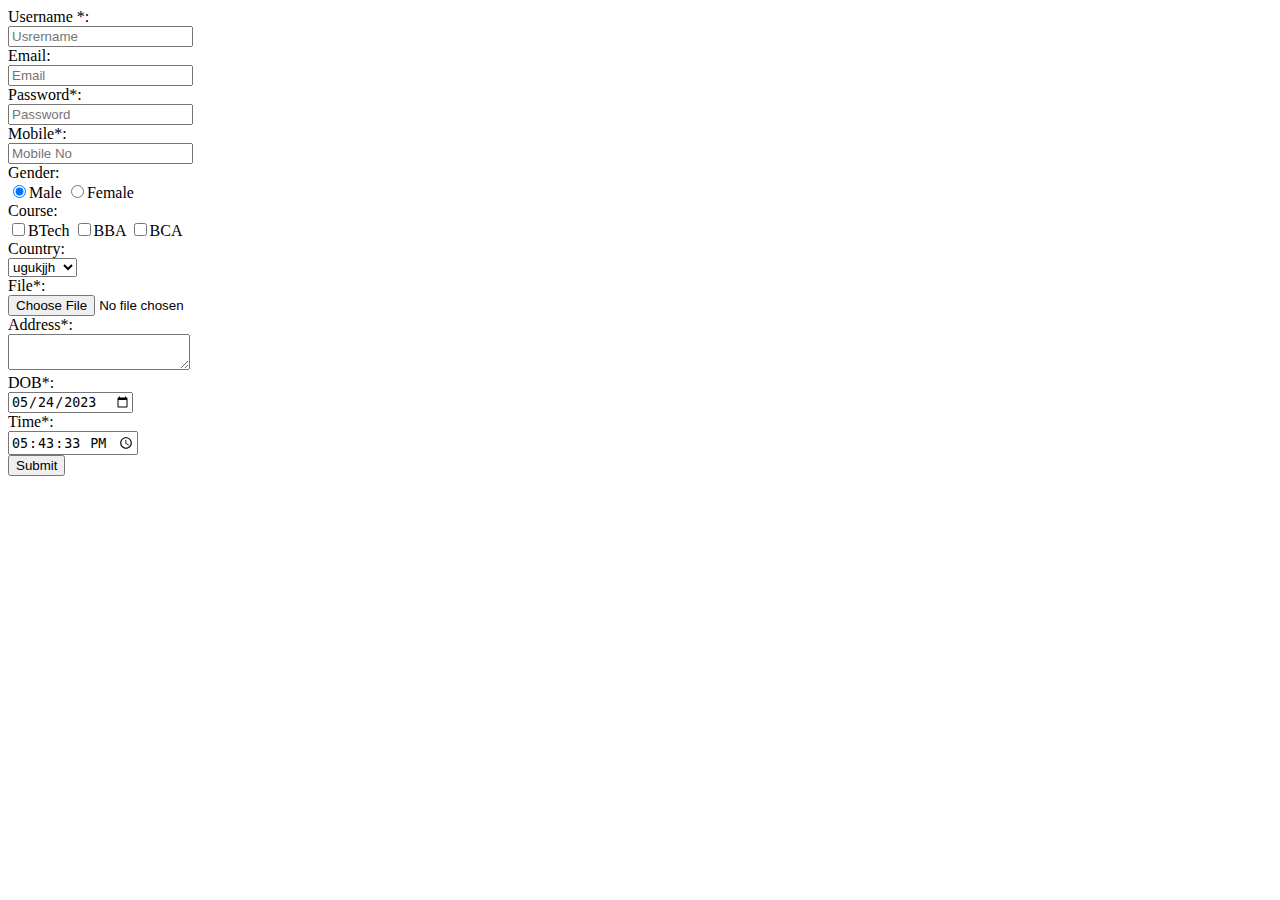
<file: rvs/registration.html>
<!doctype html>
<html lang="en">

<head>
  <title>Title</title>
  <!-- Required meta tags -->
  <meta charset="utf-8">
  <meta name="viewport" content="width=device-width, initial-scale=1, shrink-to-fit=no">

  <!-- Bootstrap CSS v5.2.1 -->
  <link href="https://cdn.jsdelivr.net/npm/bootstrap@5.2.1/dist/css/bootstrap.min.css" rel="stylesheet"
    integrity="sha384-iYQeCzEYFbKjA/T2uDLTpkwGzCiq6soy8tYaI1GyVh/UjpbCx/TYkiZhlZB6+fzT" crossorigin="anonymous">

</head>

<body>
  <div class="row">
    <div class="col-6">
        <label for="">Username <span class="text-danger">*</span>:</label>
    </div>
    <div class="col-md-6">
        <input type="text" name="usernme" placeholder="Usrername" class="form-control" id="username" required/>
    </div>
    <div class="col-md-6">
        <label for="">Email:</label>
    </div>
    <div class="col-md-6">
        <input type="email" name="email" placeholder="Email" id="email"/>
    </div>
    <div class="col-md-6">
        <label for="">Password<span class="text-danger">*</span>:</label>
    </div>
    <div class="col-md-6">
        <input type="password" name="password" placeholder="Password" id="password" required/>
    </div>
    <div class="col-md-6">
        <label for="">Mobile<span class="text-danger">*</span>:</label>
    </div>
    <div class="col-md-6">
        <input type="number" name="number" placeholder="Mobile No" id="Mobile" pattern="[0-9]{10}" required/>
    </div>

    <div class="col-md-6">
        <label for="">Gender:</label>
    </div>
    <div class="col-md-6">
        <input type="radio" name="gender" checked="" id="male" value="Male"/>Male
        <input type="radio" name="gender" id="female" value="Female"/>Female
    </div>

    <div class="col-md-6">
        <label for="">Course:</label>
    </div>
    <div class="col-md-6">
        <input type="checkbox" name="course[]" value="BTech"/>BTech
        <input type="checkbox" name="course[]" value="BBA"/>BBA
        <input type="checkbox" name="course[]" value="BCA"/>BCA
    </div>

    <div class="col-md-6">
        <label for="">Country:</label>
    </div>
    <div class="col-md-6">
        <select name="country" class="form-control" id="country">
            <option value="" disabled> Country</option>
            <option value="" selected=""> India</option>
            <option value="" selected=""> ejfnk</option>
            <option value="" selected=""> ugukjjh</option>
        </select>
    </div>

    <div class="col-md-6">
        <label for="">File<span class="text-danger">*</span>:</label>
    </div>
    <div class="col-md-6">
        <input type="file" name="number" class="form-control" placeholder="Mobile No" id="Mobile" accept="image/*" required/><!--application/pdf in accept-->
    </div>

    <div class="col-md-6">
        <label for="">Address<span class="text-danger">*</span>:</label>
    </div>
    <div class="col-md-6">
        <textarea name="address" id="address" placeholder="" class="form-control"></textarea>
    </div>

    <div class="col-md-6">
        <label for="">DOB<span class="text-danger">*</span>:</label>
    </div>
    <div class="col-md-6">
        <input type="date" name="dob" class="form-control" value="2023-05-24">
    </div>

    <div class="col-md-6">
        <label for="">Time<span class="text-danger">*</span>:</label>
    </div>
    <div class="col-md-6">
        <input type="time" name="time" class="form-control" value="17:43:33" step="2">
    </div>
    
    <button class="btn btn-primary col-2
     mx-auto">Submit</button>

    

    
  










  <!-- Bootstrap JavaScript Libraries -->
  <script src="https://cdn.jsdelivr.net/npm/@popperjs/core@2.11.6/dist/umd/popper.min.js"
    integrity="sha384-oBqDVmMz9ATKxIep9tiCxS/Z9fNfEXiDAYTujMAeBAsjFuCZSmKbSSUnQlmh/jp3" crossorigin="anonymous">
  </script>

  <script src="https://cdn.jsdelivr.net/npm/bootstrap@5.2.1/dist/js/bootstrap.min.js"
    integrity="sha384-7VPbUDkoPSGFnVtYi0QogXtr74QeVeeIs99Qfg5YCF+TidwNdjvaKZX19NZ/e6oz" crossorigin="anonymous">
  </script>
</body>

</html>
</file>
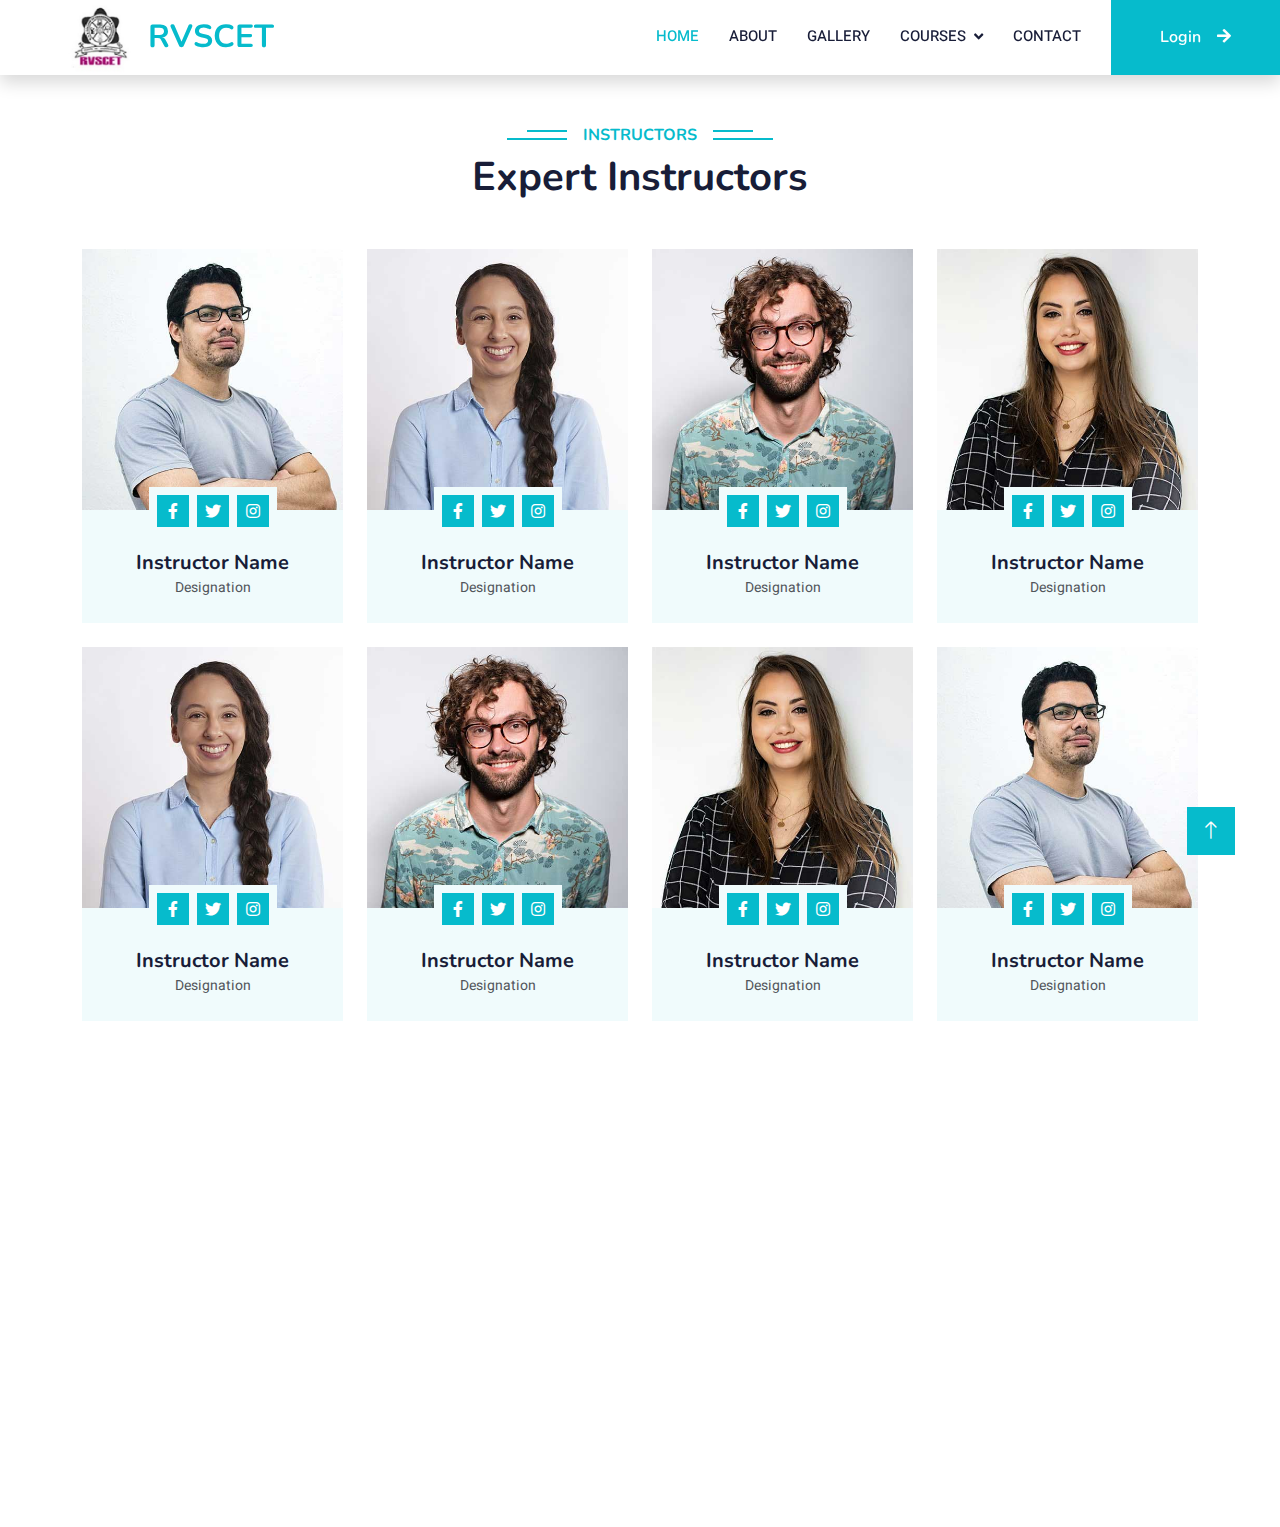
<file: rvs/team.html>
<!DOCTYPE html>
<html lang="en">

<head>
    <meta charset="utf-8">
    <title>eLEARNING - eLearning HTML Template</title>
    <meta content="width=device-width, initial-scale=1.0" name="viewport">
    <meta content="" name="keywords">
    <meta content="" name="description">

    <!-- Favicon -->
    <link href="img/favicon.ico" rel="icon">

    <!-- Google Web Fonts -->
    <link rel="preconnect" href="https://fonts.googleapis.com">
    <link rel="preconnect" href="https://fonts.gstatic.com" crossorigin>
    <link href="https://fonts.googleapis.com/css2?family=Heebo:wght@400;500;600&family=Nunito:wght@600;700;800&display=swap" rel="stylesheet">

    <!-- Icon Font Stylesheet -->
    <link href="https://cdnjs.cloudflare.com/ajax/libs/font-awesome/5.10.0/css/all.min.css" rel="stylesheet">
    <link href="https://cdn.jsdelivr.net/npm/bootstrap-icons@1.4.1/font/bootstrap-icons.css" rel="stylesheet">

    <!-- Libraries Stylesheet -->
    <link href="lib/animate/animate.min.css" rel="stylesheet">
    <link href="lib/owlcarousel/assets/owl.carousel.min.css" rel="stylesheet">

    <!-- Customized Bootstrap Stylesheet -->
    <link href="css/bootstrap.min.css" rel="stylesheet">

    <!-- Template Stylesheet -->
    <link href="css/style.css" rel="stylesheet">
</head>

<body>
    <!-- Spinner Start -->
   
    <!-- Spinner End -->


    <!-- Navbar Start -->
    <nav class="navbar navbar-expand-lg bg-black navbar-light shadow sticky-top p-0">
        <a href="index.html" class="navbar-brand d-flex align-items-center px-4 px-lg-5">
            <img class="img-fluid" src="img/logo_rvs.jpg" alt="logo" width="100px" height="100px">
            <h2 class="m-0 text-primary">RVSCET</h2>
        
        <button type="button" class="navbar-toggler me-4" data-bs-toggle="collapse" data-bs-target="#navbarCollapse">
            <span class="navbar-toggler-icon"></span>
        </button>
        <div class="collapse navbar-collapse" id="navbarCollapse">
            <div class="navbar-nav ms-auto p-4 p-lg-0">
                <a href="index.html" class="nav-item nav-link active">Home</a>
                <a href="about.html" class="nav-item nav-link">About</a>
                <a href="gallery.html" class="nav-item nav-link">Gallery</a>
                <div class="nav-item dropdown">
                    <a href="#" class="nav-link dropdown-toggle" data-bs-toggle="dropdown">Courses</a>
                    <div class="dropdown-menu fade-down m-0">
                        <a href="team.html" class="dropdown-item">Computer Science & Technology</a>
                        <a href="team.html" class="dropdown-item">Civil Engineering</a>
                        <a href="team.html" class="dropdown-item">Electronics & Communication Engineering</a>
                        <a href="team.html" class="dropdown-item">Electrical & Electronics Engineering</a>
                        <a href="team.html" class="dropdown-item">Bachelors in Computer Application</a>
                        <a href="team.html" class="dropdown-item">Bachelor of Business Administration </a>
                        <a href="team.html" class="dropdown-item">Master of Computer Application </a>
                        <a href="team.html" class="dropdown-item">Department of Science & Humanities</a>
                        
                        
                    </div>
                </div>
                <a href="contact.html" class="nav-item nav-link">Contact</a>
            </div>
            <a href="" class="btn btn-primary py-4 px-lg-5 d-none d-lg-block">Login<i class="fa fa-arrow-right ms-3"></i></a>
        </div>
    </nav>
    <!-- Navbar End -->


    <!-- Team Start -->
    <div class="container-xxl py-5">
        <div class="container">
            <div class="text-center wow fadeInUp" data-wow-delay="0.1s">
                <h6 class="section-title bg-white text-center text-primary px-3">Instructors</h6>
                <h1 class="mb-5">Expert Instructors</h1>
            </div>
            <div class="row g-4">
                <div class="col-lg-3 col-md-6 wow fadeInUp" data-wow-delay="0.1s">
                    <div class="team-item bg-light">
                        <div class="overflow-hidden">
                            <img class="img-fluid" src="img/team-1.jpg" alt="">
                        </div>
                        <div class="position-relative d-flex justify-content-center" style="margin-top: -23px;">
                            <div class="bg-light d-flex justify-content-center pt-2 px-1">
                                <a class="btn btn-sm-square btn-primary mx-1" href=""><i class="fab fa-facebook-f"></i></a>
                                <a class="btn btn-sm-square btn-primary mx-1" href=""><i class="fab fa-twitter"></i></a>
                                <a class="btn btn-sm-square btn-primary mx-1" href=""><i class="fab fa-instagram"></i></a>
                            </div>
                        </div>
                        <div class="text-center p-4">
                            <h5 class="mb-0">Instructor Name</h5>
                            <small>Designation</small>
                        </div>
                    </div>
                </div>
                <div class="col-lg-3 col-md-6 wow fadeInUp" data-wow-delay="0.3s">
                    <div class="team-item bg-light">
                        <div class="overflow-hidden">
                            <img class="img-fluid" src="img/team-2.jpg" alt="">
                        </div>
                        <div class="position-relative d-flex justify-content-center" style="margin-top: -23px;">
                            <div class="bg-light d-flex justify-content-center pt-2 px-1">
                                <a class="btn btn-sm-square btn-primary mx-1" href=""><i class="fab fa-facebook-f"></i></a>
                                <a class="btn btn-sm-square btn-primary mx-1" href=""><i class="fab fa-twitter"></i></a>
                                <a class="btn btn-sm-square btn-primary mx-1" href=""><i class="fab fa-instagram"></i></a>
                            </div>
                        </div>
                        <div class="text-center p-4">
                            <h5 class="mb-0">Instructor Name</h5>
                            <small>Designation</small>
                        </div>
                    </div>
                </div>
                <div class="col-lg-3 col-md-6 wow fadeInUp" data-wow-delay="0.5s">
                    <div class="team-item bg-light">
                        <div class="overflow-hidden">
                            <img class="img-fluid" src="img/team-3.jpg" alt="">
                        </div>
                        <div class="position-relative d-flex justify-content-center" style="margin-top: -23px;">
                            <div class="bg-light d-flex justify-content-center pt-2 px-1">
                                <a class="btn btn-sm-square btn-primary mx-1" href=""><i class="fab fa-facebook-f"></i></a>
                                <a class="btn btn-sm-square btn-primary mx-1" href=""><i class="fab fa-twitter"></i></a>
                                <a class="btn btn-sm-square btn-primary mx-1" href=""><i class="fab fa-instagram"></i></a>
                            </div>
                        </div>
                        <div class="text-center p-4">
                            <h5 class="mb-0">Instructor Name</h5>
                            <small>Designation</small>
                        </div>
                    </div>
                </div>
                <div class="col-lg-3 col-md-6 wow fadeInUp" data-wow-delay="0.7s">
                    <div class="team-item bg-light">
                        <div class="overflow-hidden">
                            <img class="img-fluid" src="img/team-4.jpg" alt="">
                        </div>
                        <div class="position-relative d-flex justify-content-center" style="margin-top: -23px;">
                            <div class="bg-light d-flex justify-content-center pt-2 px-1">
                                <a class="btn btn-sm-square btn-primary mx-1" href=""><i class="fab fa-facebook-f"></i></a>
                                <a class="btn btn-sm-square btn-primary mx-1" href=""><i class="fab fa-twitter"></i></a>
                                <a class="btn btn-sm-square btn-primary mx-1" href=""><i class="fab fa-instagram"></i></a>
                            </div>
                        </div>
                        <div class="text-center p-4">
                            <h5 class="mb-0">Instructor Name</h5>
                            <small>Designation</small>
                        </div>
                    </div>
                </div>
                <div class="col-lg-3 col-md-6 wow fadeInUp" data-wow-delay="0.1s">
                    <div class="team-item bg-light">
                        <div class="overflow-hidden">
                            <img class="img-fluid" src="img/team-2.jpg" alt="">
                        </div>
                        <div class="position-relative d-flex justify-content-center" style="margin-top: -23px;">
                            <div class="bg-light d-flex justify-content-center pt-2 px-1">
                                <a class="btn btn-sm-square btn-primary mx-1" href=""><i class="fab fa-facebook-f"></i></a>
                                <a class="btn btn-sm-square btn-primary mx-1" href=""><i class="fab fa-twitter"></i></a>
                                <a class="btn btn-sm-square btn-primary mx-1" href=""><i class="fab fa-instagram"></i></a>
                            </div>
                        </div>
                        <div class="text-center p-4">
                            <h5 class="mb-0">Instructor Name</h5>
                            <small>Designation</small>
                        </div>
                    </div>
                </div>
                <div class="col-lg-3 col-md-6 wow fadeInUp" data-wow-delay="0.3s">
                    <div class="team-item bg-light">
                        <div class="overflow-hidden">
                            <img class="img-fluid" src="img/team-3.jpg" alt="">
                        </div>
                        <div class="position-relative d-flex justify-content-center" style="margin-top: -23px;">
                            <div class="bg-light d-flex justify-content-center pt-2 px-1">
                                <a class="btn btn-sm-square btn-primary mx-1" href=""><i class="fab fa-facebook-f"></i></a>
                                <a class="btn btn-sm-square btn-primary mx-1" href=""><i class="fab fa-twitter"></i></a>
                                <a class="btn btn-sm-square btn-primary mx-1" href=""><i class="fab fa-instagram"></i></a>
                            </div>
                        </div>
                        <div class="text-center p-4">
                            <h5 class="mb-0">Instructor Name</h5>
                            <small>Designation</small>
                        </div>
                    </div>
                </div>
                <div class="col-lg-3 col-md-6 wow fadeInUp" data-wow-delay="0.5s">
                    <div class="team-item bg-light">
                        <div class="overflow-hidden">
                            <img class="img-fluid" src="img/team-4.jpg" alt="">
                        </div>
                        <div class="position-relative d-flex justify-content-center" style="margin-top: -23px;">
                            <div class="bg-light d-flex justify-content-center pt-2 px-1">
                                <a class="btn btn-sm-square btn-primary mx-1" href=""><i class="fab fa-facebook-f"></i></a>
                                <a class="btn btn-sm-square btn-primary mx-1" href=""><i class="fab fa-twitter"></i></a>
                                <a class="btn btn-sm-square btn-primary mx-1" href=""><i class="fab fa-instagram"></i></a>
                            </div>
                        </div>
                        <div class="text-center p-4">
                            <h5 class="mb-0">Instructor Name</h5>
                            <small>Designation</small>
                        </div>
                    </div>
                </div>
                <div class="col-lg-3 col-md-6 wow fadeInUp" data-wow-delay="0.7s">
                    <div class="team-item bg-light">
                        <div class="overflow-hidden">
                            <img class="img-fluid" src="img/team-1.jpg" alt="">
                        </div>
                        <div class="position-relative d-flex justify-content-center" style="margin-top: -23px;">
                            <div class="bg-light d-flex justify-content-center pt-2 px-1">
                                <a class="btn btn-sm-square btn-primary mx-1" href=""><i class="fab fa-facebook-f"></i></a>
                                <a class="btn btn-sm-square btn-primary mx-1" href=""><i class="fab fa-twitter"></i></a>
                                <a class="btn btn-sm-square btn-primary mx-1" href=""><i class="fab fa-instagram"></i></a>
                            </div>
                        </div>
                        <div class="text-center p-4">
                            <h5 class="mb-0">Instructor Name</h5>
                            <small>Designation</small>
                        </div>
                    </div>
                </div>
            </div>
        </div>
    </div>
    <!-- Team End -->
        

    <!-- Footer Start -->
    <div class="container-fluid bg-dark text-light footer pt-5 mt-5 wow fadeIn" data-wow-delay="0.1s">
        <div class="container py-5">
            <div class="row g-5">
                <div class="col-lg-3 col-md-6">
                    <h4 class="text-white mb-3">Quick Link</h4>
                    <a class="btn btn-link" href="">About Us</a>
                    <a class="btn btn-link" href="">Contact Us</a>
                    <a class="btn btn-link" href="">Privacy Policy</a>
                    <a class="btn btn-link" href="">Terms & Condition</a>
                    <a class="btn btn-link" href="">FAQs & Help</a>
                </div>
                <div class="col-lg-3 col-md-6">
                    <h4 class="text-white mb-3">Contact</h4>
                    <p class="mb-2"><i class="fa fa-map-marker-alt me-3"></i>123 Street, New York, USA</p>
                    <p class="mb-2"><i class="fa fa-phone-alt me-3"></i>+012 345 67890</p>
                    <p class="mb-2"><i class="fa fa-envelope me-3"></i>info@example.com</p>
                    <div class="d-flex pt-2">
                        <a class="btn btn-outline-light btn-social" href=""><i class="fab fa-twitter"></i></a>
                        <a class="btn btn-outline-light btn-social" href=""><i class="fab fa-facebook-f"></i></a>
                        <a class="btn btn-outline-light btn-social" href=""><i class="fab fa-youtube"></i></a>
                        <a class="btn btn-outline-light btn-social" href=""><i class="fab fa-linkedin-in"></i></a>
                    </div>
                </div>
                <div class="col-lg-3 col-md-6">
                    <h4 class="text-white mb-3">Gallery</h4>
                    <div class="row g-2 pt-2">
                        <div class="col-4">
                            <img class="img-fluid bg-light p-1" src="img/course-1.jpg" alt="">
                        </div>
                        <div class="col-4">
                            <img class="img-fluid bg-light p-1" src="img/course-2.jpg" alt="">
                        </div>
                        <div class="col-4">
                            <img class="img-fluid bg-light p-1" src="img/course-3.jpg" alt="">
                        </div>
                        <div class="col-4">
                            <img class="img-fluid bg-light p-1" src="img/course-2.jpg" alt="">
                        </div>
                        <div class="col-4">
                            <img class="img-fluid bg-light p-1" src="img/course-3.jpg" alt="">
                        </div>
                        <div class="col-4">
                            <img class="img-fluid bg-light p-1" src="img/course-1.jpg" alt="">
                        </div>
                    </div>
                </div>
                <div class="col-lg-3 col-md-6">
                    <h4 class="text-white mb-3">Newsletter</h4>
                    <p>Dolor amet sit justo amet elitr clita ipsum elitr est.</p>
                    <div class="position-relative mx-auto" style="max-width: 400px;">
                        <input class="form-control border-0 w-100 py-3 ps-4 pe-5" type="text" placeholder="Your email">
                        <button type="button" class="btn btn-primary py-2 position-absolute top-0 end-0 mt-2 me-2">SignUp</button>
                    </div>
                </div>
            </div>
        </div>
        <div class="container">
            <div class="copyright">
                <div class="row">
                    <div class="col-md-6 text-center text-md-start mb-3 mb-md-0">
                        &copy; <a class="border-bottom" href="#">Your Site Name</a>, All Right Reserved.

                        <!--/*** This template is free as long as you keep the footer author’s credit link/attribution link/backlink. If you'd like to use the template without the footer author’s credit link/attribution link/backlink, you can purchase the Credit Removal License from "https://htmlcodex.com/credit-removal". Thank you for your support. ***/-->
                        Designed By <a class="border-bottom" href="https://htmlcodex.com">HTML Codex</a>
                    </div>
                    <div class="col-md-6 text-center text-md-end">
                        <div class="footer-menu">
                            <a href="">Home</a>
                            <a href="">Cookies</a>
                            <a href="">Help</a>
                            <a href="">FQAs</a>
                        </div>
                    </div>
                </div>
            </div>
        </div>
    </div>
    <!-- Footer End -->


    <!-- Back to Top -->
    <a href="#" class="btn btn-lg btn-primary btn-lg-square back-to-top"><i class="bi bi-arrow-up"></i></a>


    <!-- JavaScript Libraries -->
    <script src="https://code.jquery.com/jquery-3.4.1.min.js"></script>
    <script src="https://cdn.jsdelivr.net/npm/bootstrap@5.0.0/dist/js/bootstrap.bundle.min.js"></script>
    <script src="lib/wow/wow.min.js"></script>
    <script src="lib/easing/easing.min.js"></script>
    <script src="lib/waypoints/waypoints.min.js"></script>
    <script src="lib/owlcarousel/owl.carousel.min.js"></script>

    <!-- Template Javascript -->
    <script src="js/main.js"></script>
</body>

</html>
</file>
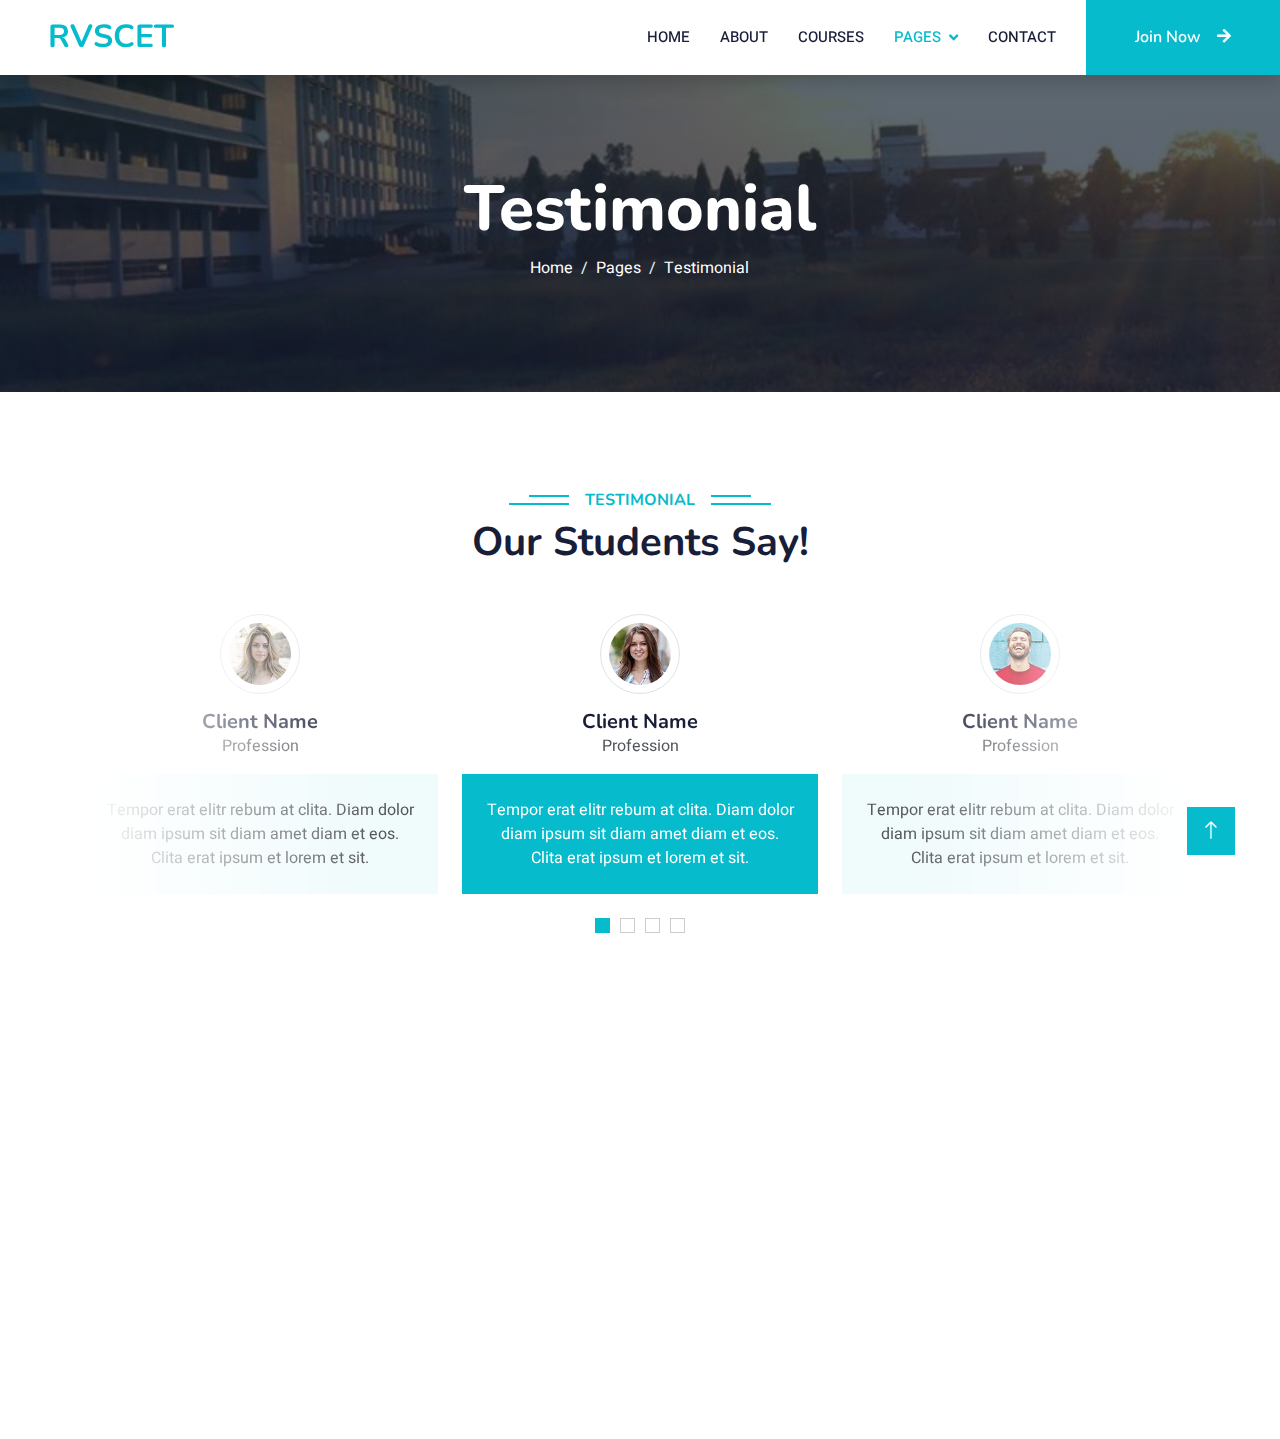
<file: rvs/testimonial.html>
<!DOCTYPE html>
<html lang="en">

<head>
    <meta charset="utf-8">
    <title>eLEARNING - eLearning HTML Template</title>
    <meta content="width=device-width, initial-scale=1.0" name="viewport">
    <meta content="" name="keywords">
    <meta content="" name="description">

    <!-- Favicon -->
    <link href="img/favicon.ico" rel="icon">

    <!-- Google Web Fonts -->
    <link rel="preconnect" href="https://fonts.googleapis.com">
    <link rel="preconnect" href="https://fonts.gstatic.com" crossorigin>
    <link href="https://fonts.googleapis.com/css2?family=Heebo:wght@400;500;600&family=Nunito:wght@600;700;800&display=swap" rel="stylesheet">

    <!-- Icon Font Stylesheet -->
    <link href="https://cdnjs.cloudflare.com/ajax/libs/font-awesome/5.10.0/css/all.min.css" rel="stylesheet">
    <link href="https://cdn.jsdelivr.net/npm/bootstrap-icons@1.4.1/font/bootstrap-icons.css" rel="stylesheet">

    <!-- Libraries Stylesheet -->
    <link href="lib/animate/animate.min.css" rel="stylesheet">
    <link href="lib/owlcarousel/assets/owl.carousel.min.css" rel="stylesheet">

    <!-- Customized Bootstrap Stylesheet -->
    <link href="css/bootstrap.min.css" rel="stylesheet">

    <!-- Template Stylesheet -->
    <link href="css/style.css" rel="stylesheet">
</head>

<body>
    <!-- Spinner Start -->
    <div id="spinner" class="show bg-white position-fixed translate-middle w-100 vh-100 top-50 start-50 d-flex align-items-center justify-content-center">
        <div class="spinner-border text-primary" style="width: 3rem; height: 3rem;" role="status">
            <span class="sr-only">Loading...</span>
        </div>
    </div>
    <!-- Spinner End -->


    <!-- Navbar Start -->
    <nav class="navbar navbar-expand-lg bg-white navbar-light shadow sticky-top p-0">
        <a href="index.html" class="navbar-brand d-flex align-items-center px-4 px-lg-5">
            <h2 class="m-0 text-primary">RVSCET</h2>
        </a>
        <button type="button" class="navbar-toggler me-4" data-bs-toggle="collapse" data-bs-target="#navbarCollapse">
            <span class="navbar-toggler-icon"></span>
        </button>
        <div class="collapse navbar-collapse" id="navbarCollapse">
            <div class="navbar-nav ms-auto p-4 p-lg-0">
                <a href="index.html" class="nav-item nav-link">Home</a>
                <a href="about.html" class="nav-item nav-link">About</a>
                <a href="courses.html" class="nav-item nav-link">Courses</a>
                <div class="nav-item dropdown">
                    <a href="#" class="nav-link dropdown-toggle active" data-bs-toggle="dropdown">Pages</a>
                    <div class="dropdown-menu fade-down m-0">
                        <a href="team.html" class="dropdown-item">Our Team</a>
                        <a href="testimonial.html" class="dropdown-item active">Testimonial</a>
                        <a href="404.html" class="dropdown-item">404 Page</a>
                    </div>
                </div>
                <a href="contact.html" class="nav-item nav-link">Contact</a>
            </div>
            <a href="" class="btn btn-primary py-4 px-lg-5 d-none d-lg-block">Join Now<i class="fa fa-arrow-right ms-3"></i></a>
        </div>
    </nav>
    <!-- Navbar End -->


    <!-- Header Start -->
    <div class="container-fluid bg-primary py-5 mb-5 page-header">
        <div class="container py-5">
            <div class="row justify-content-center">
                <div class="col-lg-10 text-center">
                    <h1 class="display-3 text-white animated slideInDown">Testimonial</h1>
                    <nav aria-label="breadcrumb">
                        <ol class="breadcrumb justify-content-center">
                            <li class="breadcrumb-item"><a class="text-white" href="#">Home</a></li>
                            <li class="breadcrumb-item"><a class="text-white" href="#">Pages</a></li>
                            <li class="breadcrumb-item text-white active" aria-current="page">Testimonial</li>
                        </ol>
                    </nav>
                </div>
            </div>
        </div>
    </div>
    <!-- Header End -->


    <!-- Testimonial Start -->
    <div class="container-xxl py-5 wow fadeInUp" data-wow-delay="0.1s">
        <div class="container">
            <div class="text-center">
                <h6 class="section-title bg-white text-center text-primary px-3">Testimonial</h6>
                <h1 class="mb-5">Our Students Say!</h1>
            </div>
            <div class="owl-carousel testimonial-carousel position-relative">
                <div class="testimonial-item text-center">
                    <img class="border rounded-circle p-2 mx-auto mb-3" src="img/testimonial-1.jpg" style="width: 80px; height: 80px;">
                    <h5 class="mb-0">Client Name</h5>
                    <p>Profession</p>
                    <div class="testimonial-text bg-light text-center p-4">
                    <p class="mb-0">Tempor erat elitr rebum at clita. Diam dolor diam ipsum sit diam amet diam et eos. Clita erat ipsum et lorem et sit.</p>
                    </div>
                </div>
                <div class="testimonial-item text-center">
                    <img class="border rounded-circle p-2 mx-auto mb-3" src="img/testimonial-2.jpg" style="width: 80px; height: 80px;">
                    <h5 class="mb-0">Client Name</h5>
                    <p>Profession</p>
                    <div class="testimonial-text bg-light text-center p-4">
                    <p class="mb-0">Tempor erat elitr rebum at clita. Diam dolor diam ipsum sit diam amet diam et eos. Clita erat ipsum et lorem et sit.</p>
                    </div>
                </div>
                <div class="testimonial-item text-center">
                    <img class="border rounded-circle p-2 mx-auto mb-3" src="img/testimonial-3.jpg" style="width: 80px; height: 80px;">
                    <h5 class="mb-0">Client Name</h5>
                    <p>Profession</p>
                    <div class="testimonial-text bg-light text-center p-4">
                    <p class="mb-0">Tempor erat elitr rebum at clita. Diam dolor diam ipsum sit diam amet diam et eos. Clita erat ipsum et lorem et sit.</p>
                    </div>
                </div>
                <div class="testimonial-item text-center">
                    <img class="border rounded-circle p-2 mx-auto mb-3" src="img/testimonial-4.jpg" style="width: 80px; height: 80px;">
                    <h5 class="mb-0">Client Name</h5>
                    <p>Profession</p>
                    <div class="testimonial-text bg-light text-center p-4">
                    <p class="mb-0">Tempor erat elitr rebum at clita. Diam dolor diam ipsum sit diam amet diam et eos. Clita erat ipsum et lorem et sit.</p>
                    </div>
                </div>
            </div>
        </div>
    </div>
    <!-- Testimonial End -->
        

    <!-- Footer Start -->
    <div class="container-fluid bg-dark text-light footer pt-5 mt-5 wow fadeIn" data-wow-delay="0.1s">
        <div class="container py-5">
            <div class="row g-5">
                <div class="col-lg-3 col-md-6">
                    <h4 class="text-white mb-3">Quick Link</h4>
                    <a class="btn btn-link" href="">About Us</a>
                    <a class="btn btn-link" href="">Contact Us</a>
                    <a class="btn btn-link" href="">Privacy Policy</a>
                    <a class="btn btn-link" href="">Terms & Condition</a>
                    <a class="btn btn-link" href="">FAQs & Help</a>
                </div>
                <div class="col-lg-3 col-md-6">
                    <h4 class="text-white mb-3">Contact</h4>
                    <p class="mb-2"><i class="fa fa-map-marker-alt me-3"></i>123 Street, New York, USA</p>
                    <p class="mb-2"><i class="fa fa-phone-alt me-3"></i>+012 345 67890</p>
                    <p class="mb-2"><i class="fa fa-envelope me-3"></i>info@example.com</p>
                    <div class="d-flex pt-2">
                        <a class="btn btn-outline-light btn-social" href=""><i class="fab fa-twitter"></i></a>
                        <a class="btn btn-outline-light btn-social" href=""><i class="fab fa-facebook-f"></i></a>
                        <a class="btn btn-outline-light btn-social" href=""><i class="fab fa-youtube"></i></a>
                        <a class="btn btn-outline-light btn-social" href=""><i class="fab fa-linkedin-in"></i></a>
                    </div>
                </div>
                <div class="col-lg-3 col-md-6">
                    <h4 class="text-white mb-3">Gallery</h4>
                    <div class="row g-2 pt-2">
                        <div class="col-4">
                            <img class="img-fluid bg-light p-1" src="img/course-1.jpg" alt="">
                        </div>
                        <div class="col-4">
                            <img class="img-fluid bg-light p-1" src="img/course-2.jpg" alt="">
                        </div>
                        <div class="col-4">
                            <img class="img-fluid bg-light p-1" src="img/course-3.jpg" alt="">
                        </div>
                        <div class="col-4">
                            <img class="img-fluid bg-light p-1" src="img/course-2.jpg" alt="">
                        </div>
                        <div class="col-4">
                            <img class="img-fluid bg-light p-1" src="img/course-3.jpg" alt="">
                        </div>
                        <div class="col-4">
                            <img class="img-fluid bg-light p-1" src="img/course-1.jpg" alt="">
                        </div>
                    </div>
                </div>
                <div class="col-lg-3 col-md-6">
                    <h4 class="text-white mb-3">Newsletter</h4>
                    <p>Dolor amet sit justo amet elitr clita ipsum elitr est.</p>
                    <div class="position-relative mx-auto" style="max-width: 400px;">
                        <input class="form-control border-0 w-100 py-3 ps-4 pe-5" type="text" placeholder="Your email">
                        <button type="button" class="btn btn-primary py-2 position-absolute top-0 end-0 mt-2 me-2">SignUp</button>
                    </div>
                </div>
            </div>
        </div>
        <div class="container">
            <div class="copyright">
                <div class="row">
                    <div class="col-md-6 text-center text-md-start mb-3 mb-md-0">
                        &copy; <a class="border-bottom" href="#">Your Site Name</a>, All Right Reserved.

                        <!--/*** This template is free as long as you keep the footer author’s credit link/attribution link/backlink. If you'd like to use the template without the footer author’s credit link/attribution link/backlink, you can purchase the Credit Removal License from "https://htmlcodex.com/credit-removal". Thank you for your support. ***/-->
                        Designed By <a class="border-bottom" href="https://htmlcodex.com">HTML Codex</a>
                    </div>
                    <div class="col-md-6 text-center text-md-end">
                        <div class="footer-menu">
                            <a href="">Home</a>
                            <a href="">Cookies</a>
                            <a href="">Help</a>
                            <a href="">FQAs</a>
                        </div>
                    </div>
                </div>
            </div>
        </div>
    </div>
    <!-- Footer End -->


    <!-- Back to Top -->
    <a href="#" class="btn btn-lg btn-primary btn-lg-square back-to-top"><i class="bi bi-arrow-up"></i></a>


    <!-- JavaScript Libraries -->
    <script src="https://code.jquery.com/jquery-3.4.1.min.js"></script>
    <script src="https://cdn.jsdelivr.net/npm/bootstrap@5.0.0/dist/js/bootstrap.bundle.min.js"></script>
    <script src="lib/wow/wow.min.js"></script>
    <script src="lib/easing/easing.min.js"></script>
    <script src="lib/waypoints/waypoints.min.js"></script>
    <script src="lib/owlcarousel/owl.carousel.min.js"></script>

    <!-- Template Javascript -->
    <script src="js/main.js"></script>
</body>

</html>
</file>
<file: rvs/css/style.css>
/********** Template CSS **********/
:root {
    --primary: #06BBCC;
    --light: #F0FBFC;
    --dark: #181d38;
}

.fw-medium {
    font-weight: 600 !important;
}

.fw-semi-bold {
    font-weight: 700 !important;
}

.back-to-top {
    position: fixed;
    display: none;
    right: 45px;
    bottom: 45px;
    z-index: 99;
}


/*** Spinner ***/
#spinner {
    opacity: 0;
    visibility: hidden;
    transition: opacity .5s ease-out, visibility 0s linear .5s;
    z-index: 99999;
}

#spinner.show {
    transition: opacity .5s ease-out, visibility 0s linear 0s;
    visibility: visible;
    opacity: 1;
}


/*** Button ***/
.btn {
    font-family: 'Nunito', sans-serif;
    font-weight: 600;
    transition: .5s;
}

.btn.btn-primary,
.btn.btn-secondary {
    color: #FFFFFF;
}

.btn-square {
    width: 38px;
    height: 38px;
}

.btn-sm-square {
    width: 32px;
    height: 32px;
}

.btn-lg-square {
    width: 48px;
    height: 48px;
}

.btn-square,
.btn-sm-square,
.btn-lg-square {
    padding: 0;
    display: flex;
    align-items: center;
    justify-content: center;
    font-weight: normal;
    border-radius: 0px;
}


/*** Navbar ***/
.navbar .dropdown-toggle::after {
    border: none;
    content: "\f107";
    font-family: "Font Awesome 5 Free";
    font-weight: 900;
    vertical-align: middle;
    margin-left: 8px;
}

.navbar-light .navbar-nav .nav-link {
    margin-right: 30px;
    padding: 25px 0;
    color: #FFFFFF;
    font-size: 15px;
    text-transform: uppercase;
    outline: none;
}

.navbar-light .navbar-nav .nav-link:hover,
.navbar-light .navbar-nav .nav-link.active {
    color: var(--primary);
}
@media (max-width: 100vw){
.slider {
    height:60vh;
    width:100vw;
    
}
.slider img {
   height:60vh;
   width:100vw;
    }
}

@media (max-width: 991.98px) {
    .navbar-light .navbar-nav .nav-link  {
        margin-right: 0;
        padding: 10px 0;
    }

    .navbar-light .navbar-nav {
        border-top: 1px solid #EEEEEE;
    }
}

.navbar-light .navbar-brand,
.navbar-light a.btn {
    height: 75px;
}

.navbar-light .navbar-nav .nav-link {
    color: var(--dark);
    font-weight: 500;
}

.navbar-light.sticky-top {
    top: -100px;
    transition: .5s;
}

@media (min-width: 992px) {
    .navbar .nav-item .dropdown-menu {
        display: block;
        margin-top: 0;
        opacity: 0;
        visibility: hidden;
        transition: .5s;
    }

    .navbar .dropdown-menu.fade-down {
        top: 100%;
        transform: rotateX(-75deg);
        transform-origin: 0% 0%;
    }

    .navbar .nav-item:hover .dropdown-menu {
        top: 100%;
        transform: rotateX(0deg);
        visibility: visible;
        transition: .5s;
        opacity: 1;
    }
}


/*** Header carousel ***/
@media (max-width: 768px) {
    .header-carousel .owl-carousel-item {
        position: relative;
        min-height: 500px;
    }
    
    .header-carousel .owl-carousel-item img {
        position: absolute;
        width: 100%;
        height: 100%;
        object-fit: cover;
    }
}

.header-carousel .owl-nav {
    position: absolute;
    top: 50%;
    right: 8%;
    transform: translateY(-50%);
    display: flex;
    flex-direction: column;
}

.header-carousel .owl-nav .owl-prev,
.header-carousel .owl-nav .owl-next {
    margin: 7px 0;
    width: 45px;
    height: 45px;
    display: flex;
    align-items: center;
    justify-content: center;
    color: #FFFFFF;
    background: transparent;
    border: 1px solid #FFFFFF;
    font-size: 22px;
    transition: .5s;
}

.header-carousel .owl-nav .owl-prev:hover,
.header-carousel .owl-nav .owl-next:hover {
    background: var(--primary);
    border-color: var(--primary);
}

.page-header {
    background: linear-gradient(rgba(24, 39, 50, 0.7), rgba(24, 29, 56, .7)), url(../img/rvscet.jpg);
    background-position: center center;
    background-repeat: no-repeat;
    background-size: cover;
}

.page-header-inner {
    background: rgba(15, 23, 43, .7);
}

.breadcrumb-item + .breadcrumb-item::before {
    color: var(--light);
}


/*** Section Title ***/
.section-title {
    position: relative;
    display: inline-block;
    text-transform: uppercase;
}

.section-title::before {
    position: absolute;
    content: "";
    width: calc(100% + 80px);
    height: 2px;
    top: 4px;
    left: -40px;
    background: var(--primary);
    z-index: -1;
}

.section-title::after {
    position: absolute;
    content: "";
    width: calc(100% + 120px);
    height: 2px;
    bottom: 5px;
    left: -60px;
    background: var(--primary);
    z-index: -1;
}

.section-title.text-start::before {
    width: calc(100% + 40px);
    left: 0;
}

.section-title.text-start::after {
    width: calc(100% + 60px);
    left: 0;
}


/*** Service ***/
.service-item {
    background: var(--light);
    transition: .5s;
}

.service-item:hover {
    margin-top: -10px;
    background: var(--primary);
}

.service-item * {
    transition: .5s;
}

.service-item:hover * {
    color: var(--light) !important;
}


/*** Categories & Courses ***/
.category img,
.course-item img {
    transition: .5s;
}

.category a:hover img,
.course-item:hover img {
    transform: scale(1.1);
}


/*** Team ***/
.team-item img {
    transition: .5s;
}

.team-item:hover img {
    transform: scale(1.1);
}


/*** Testimonial ***/
.testimonial-carousel::before {
    position: absolute;
    content: "";
    top: 0;
    left: 0;
    height: 100%;
    width: 0;
    background: linear-gradient(to right, rgba(255, 255, 255, 1) 0%, rgba(255, 255, 255, 0) 100%);
    z-index: 1;
}

.testimonial-carousel::after {
    position: absolute;
    content: "";
    top: 0;
    right: 0;
    height: 100%;
    width: 0;
    background: linear-gradient(to left, rgba(255, 255, 255, 1) 0%, rgba(255, 255, 255, 0) 100%);
    z-index: 1;
}

@media (min-width: 768px) {
    .testimonial-carousel::before,
    .testimonial-carousel::after {
        width: 200px;
    }
}

@media (min-width: 992px) {
    .testimonial-carousel::before,
    .testimonial-carousel::after {
        width: 300px;
    }
}

.testimonial-carousel .owl-item .testimonial-text,
.testimonial-carousel .owl-item.center .testimonial-text * {
    transition: .5s;
}

.testimonial-carousel .owl-item.center .testimonial-text {
    background: var(--primary) !important;
}

.testimonial-carousel .owl-item.center .testimonial-text * {
    color: #FFFFFF !important;
}

.testimonial-carousel .owl-dots {
    margin-top: 24px;
    display: flex;
    align-items: flex-end;
    justify-content: center;
}

.testimonial-carousel .owl-dot {
    position: relative;
    display: inline-block;
    margin: 0 5px;
    width: 15px;
    height: 15px;
    border: 1px solid #CCCCCC;
    transition: .5s;
}

.testimonial-carousel .owl-dot.active {
    background: var(--primary);
    border-color: var(--primary);
}
.abc{
    background-color: #06BBCC;
    padding-top: 10px;
    }
.latest_news_sec{
    margin-top: 50px;
    }
.latest_news{
    padding: 10px;
    }
.latest_content{
    
    margin-top:-30px;
    font-size: 20px;
    margin-left: 128px;
    }
.adm_content h2{
    background-color: #d4d5db;
    }
.adm_content p{
    font-size: 14px;
    color: #06BBCC;
    }
.adm_block{
    background: #a94c4c;
    padding: 7px;
    height: 100%;
    justify-content: center;
    display: flex;
    align-items: center;
    text-align: center;
    color: #fff;
    }
.adm_block2{
    background-color: #485187;
    padding: 7px;
    height: 100%;
    justify-content: center;
    display: flex;
    align-items: center;
    text-align: center;
    color: #fff;
    }

/*** Footer ***/
.footer .btn.btn-social {
    margin-right: 5px;
    width: 35px;
    height: 35px;
    display: flex;
    align-items: center;
    justify-content: center;
    color: var(--light);
    font-weight: normal;
    border: 1px solid #FFFFFF;
    border-radius: 35px;
    transition: .3s;
}

.footer .btn.btn-social:hover {
    color: var(--primary);
}

.footer .btn.btn-link {
    display: block;
    margin-bottom: 5px;
    padding: 0;
    text-align: left;
    color: #FFFFFF;
    font-size: 15px;
    font-weight: normal;
    text-transform: capitalize;
    transition: .3s;
}

.footer .btn.btn-link::before {
    position: relative;
    content: "\f105";
    font-family: "Font Awesome 5 Free";
    font-weight: 900;
    margin-right: 10px;
}

.footer .btn.btn-link:hover {
    letter-spacing: 1px;
    box-shadow: none;
}

.footer .copyright {
    padding: 25px 0;
    font-size: 15px;
    border-top: 1px solid rgba(256, 256, 256, .1);
}

.footer .copyright a {
    color: var(--light);
}

.footer .footer-menu a {
    margin-right: 15px;
    padding-right: 15px;
    border-right: 1px solid rgba(255, 255, 255, .1);
}

.footer .footer-menu a:last-child {
    margin-right: 0;
    padding-right: 0;
    border-right: none;
}
.logo img{
    width:"10px 5opx";
    color:black;
}

/* slider ................................................................. */


#slider {
    position: relative;
    width: 70%;
    height: 32vw;
    margin: 40px auto;
    font-family: 'Helvetica Neue', sans-serif;
    perspective: 1240px;
    transform-style: preserve-3d;
  }
  
  input[type=radio] {
    position: relative;
    top: 108%;
    left: 50%;
    width: 18px;
    height: 18px;
    margin: 0 15px 0 0;
    opacity: 0.4;
    transform: translateX(-83px);
    cursor: pointer;
  }
  
  
  input[type=radio]:nth-child(5) {
    margin-right: 0px;
  }
  
  input[type=radio]:checked {
    opacity: 1;
  }
  
  
  
  #slider label,
  #slider label img {
    position: absolute;
    width: 100%;
    height: 100%;
    left: 0;
    top: 0;
    color: white;
    font-size: 70px;
    font-weight: bold;
    border-radius: 3px;
    cursor: pointer;
    display: flex;
    align-items: center;
    justify-content: center;
    transition: transform 400ms ease;
  }
  
/* Active Slide */
#s1:checked~#slide1,
#s2:checked~#slide2,
#s3:checked~#slide3,
#s4:checked~#slide4,
#s5:checked~#slide5 {
  box-shadow: 0 13px 26px rgba(0, 0, 0, 0.3), 0 12px 6px rgba(0, 0, 0, 0.2);
  transform: translate3d(0%, 0, 0px);
}

/* Next Slide */
#s1:checked~#slide2,
#s2:checked~#slide3,
#s3:checked~#slide4,
#s4:checked~#slide5,
#s5:checked~#slide1 {
  box-shadow: 0 6px 10px rgba(0, 0, 0, 0.3), 0 2px 2px rgba(0, 0, 0, 0.2);
  transform: translate3d(20%, 0, -100px);
}


/* Next to Next Slide */
#s1:checked~#slide3,
#s2:checked~#slide4,
#s3:checked~#slide5,
#s4:checked~#slide1,
#s5:checked~#slide2 {
  box-shadow: 0 1px 4px rgba(0, 0, 0, 0.4);
  transform: translate3d(40%, 0, -250px);
}

/* Previous to Previous Slide */
#s1:checked~#slide4,
#s2:checked~#slide5,
#s3:checked~#slide1,
#s4:checked~#slide2,
#s5:checked~#slide3 {
  box-shadow: 0 1px 4px rgba(0, 0, 0, 0.4);
  transform: translate3d(-40%, 0, -250px);
}

/* Previous Slide */
#s1:checked~#slide5,
#s2:checked~#slide1,
#s3:checked~#slide2,
#s4:checked~#slide3,
#s5:checked~#slide4 {
  box-shadow: 0 6px 10px rgba(0, 0, 0, 0.3), 0 2px 2px rgba(0, 0, 0, 0.2);
  transform: translate3d(-20%, 0, -100px);
}
</file>
